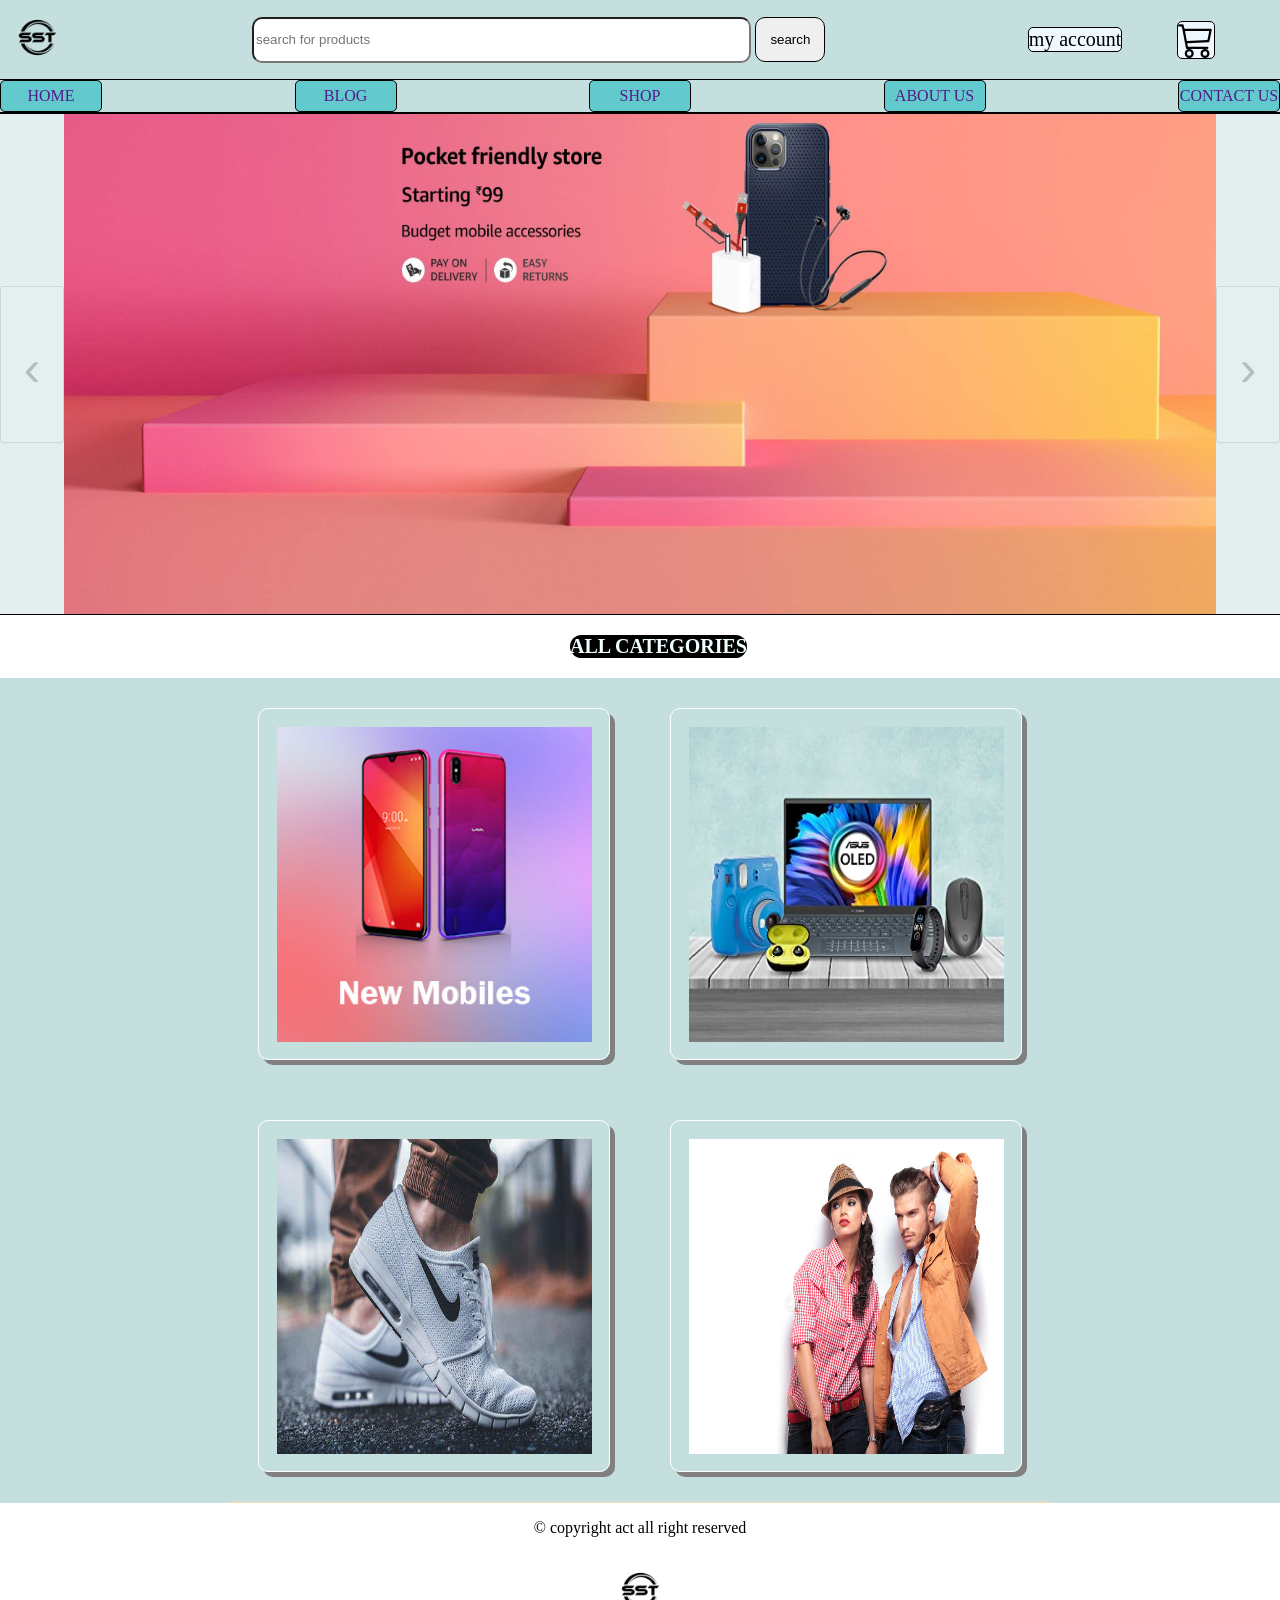
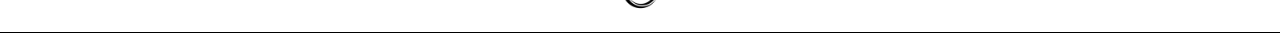
<file: index.html>
<!DOCTYPE html>
<html lang="en">

<head>
    <meta charset="UTF-8">
    <meta http-equiv="X-UA-Compatible" content="IE=edge">
    <meta name="viewport" content="width=device-width, initial-scale=1.0">
    <title>ecommerce</title>
    <link rel="stylesheet" href="stylesheet.css">

</head>

<body>
    <div class="maindiv">
        <div class="navbar">
            <div class="search_div">
                <div class="space">
                    <img src="images/mobiles/logo.png" alt="SST" class="logo" height="70px" width="75px">
                </div>
                <div class="space2">
                    <input type="text" placeholder="search for products" class="search">
                    <button class="btn" onclick="search()">search</button>
                </div>
                <div class="space3">
                    <a class="space31" onclick='window.location.href="http://127.0.0.1:5500/login.html"'>my account</a>
                    <svg class="space31" xmlns="http://www.w3.org/2000/svg" width="36" height="36" fill="currentColor"
                        class="bi bi-cart3" viewBox="0 0 16 16">
                        <path
                            d="M0 1.5A.5.5 0 0 1 .5 1H2a.5.5 0 0 1 .485.379L2.89 3H14.5a.5.5 0 0 1 .49.598l-1 5a.5.5 0 0 1-.465.401l-9.397.472L4.415 11H13a.5.5 0 0 1 0 1H4a.5.5 0 0 1-.491-.408L2.01 3.607 1.61 2H.5a.5.5 0 0 1-.5-.5zM3.102 4l.84 4.479 9.144-.459L13.89 4H3.102zM5 12a2 2 0 1 0 0 4 2 2 0 0 0 0-4zm7 0a2 2 0 1 0 0 4 2 2 0 0 0 0-4zm-7 1a1 1 0 1 1 0 2 1 1 0 0 1 0-2zm7 0a1 1 0 1 1 0 2 1 1 0 0 1 0-2z" />
                    </svg>

                </div>

                <!-- <i class="bi bi-cart3"></i> -->

            </div>
            <div class="menu">
                <ul class="menu_list">
                    <li> <a href="">HOME</a></li>
                    <li> <a href="">BLOG</a></li>
                    <li> <a href="">SHOP</a></li>
                    <li> <a href="">ABOUT US</a></li>
                    <li> <a href="">CONTACT US</a></li>
                </ul>


            </div>

        </div>
        <div class="adv">
            <button class="sidebtn" onclick="prev()">
                <p style="font-size: 50px">&#8249;</p>
            </button>
            <img class="advlogo" src="images/mobiles/1.png" style="width:90%;height:500px;" alt="no ads..">
            <button class="sidebtn" onclick="next()">
                <p style="font-size: 50px">&#8250;</p>
            </button>
        </div>
        <h3 style="font-size:20px;text-align: center;color:azure;background-color: black;width: fit-content;margin-left:570px;border-radius: 1rem;">ALL CATEGORIES</h3>
        <div class="main_content">
            <div class="content">
                <div class="cat" onclick="window.location.href='http://127.0.0.1:5500/mobiles.html'">
                    <!-- <h3 class="type">MOBILES</h3> -->
                    <img class="cardimg" src="images/mobiles/mobiles_back.jpg" alt="">

                </div>
                <div class="cat" onclick="window.location.href='http://127.0.0.1:5500/electronics.html'">
                    <!-- <h3 class="type">ELECTRONICS</h3> -->
                    <img class="cardimg" src="images/mobiles/electronics_back.jpg" alt="">
                </div>
                <div class="cat" onclick="window.location.href='http://127.0.0.1:5500/footwear.html'">
                    <!-- <h3 class="type">FOOTWEAR</h3> -->
                    <img class="cardimg" src="images/mobiles/footwear_back.jpg" alt="">
                </div>

                <div class="cat" onclick="window.location.href='http://127.0.0.1:5500/apparel.html'">
                    <!-- <h3 class="type">APPAREL</h3> -->
                    <img class="cardimg" src="images/mobiles/apparel_back1..jpg" alt="no image">
                </div>
            </div>
        </div>
        <footer class="footer">
            <p>&copy; copyright act all right reserved</p>
            <img src="images/mobiles/logo.png" alt="SST" class="logo" height="70px" width="75px">


        </footer>
    </div>
<script src="index.js"></script>
</body>

</html>
</file>
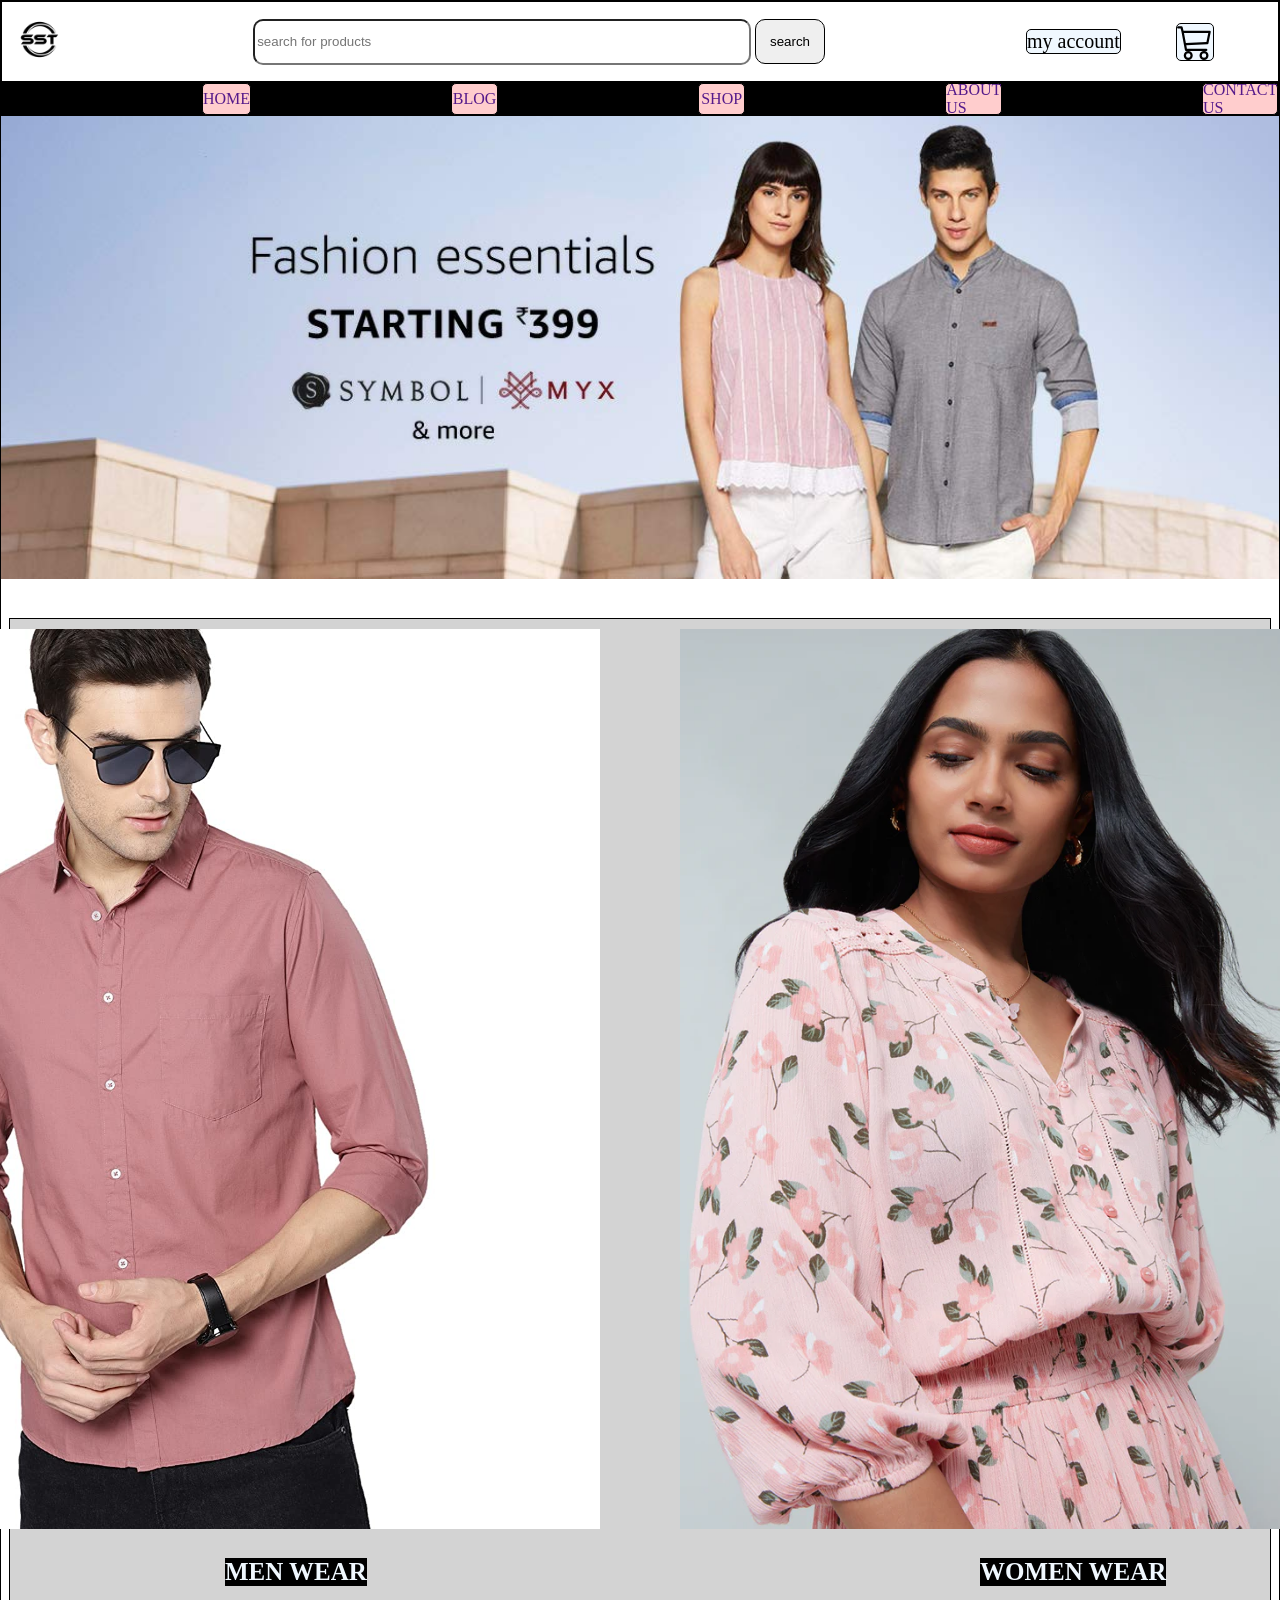
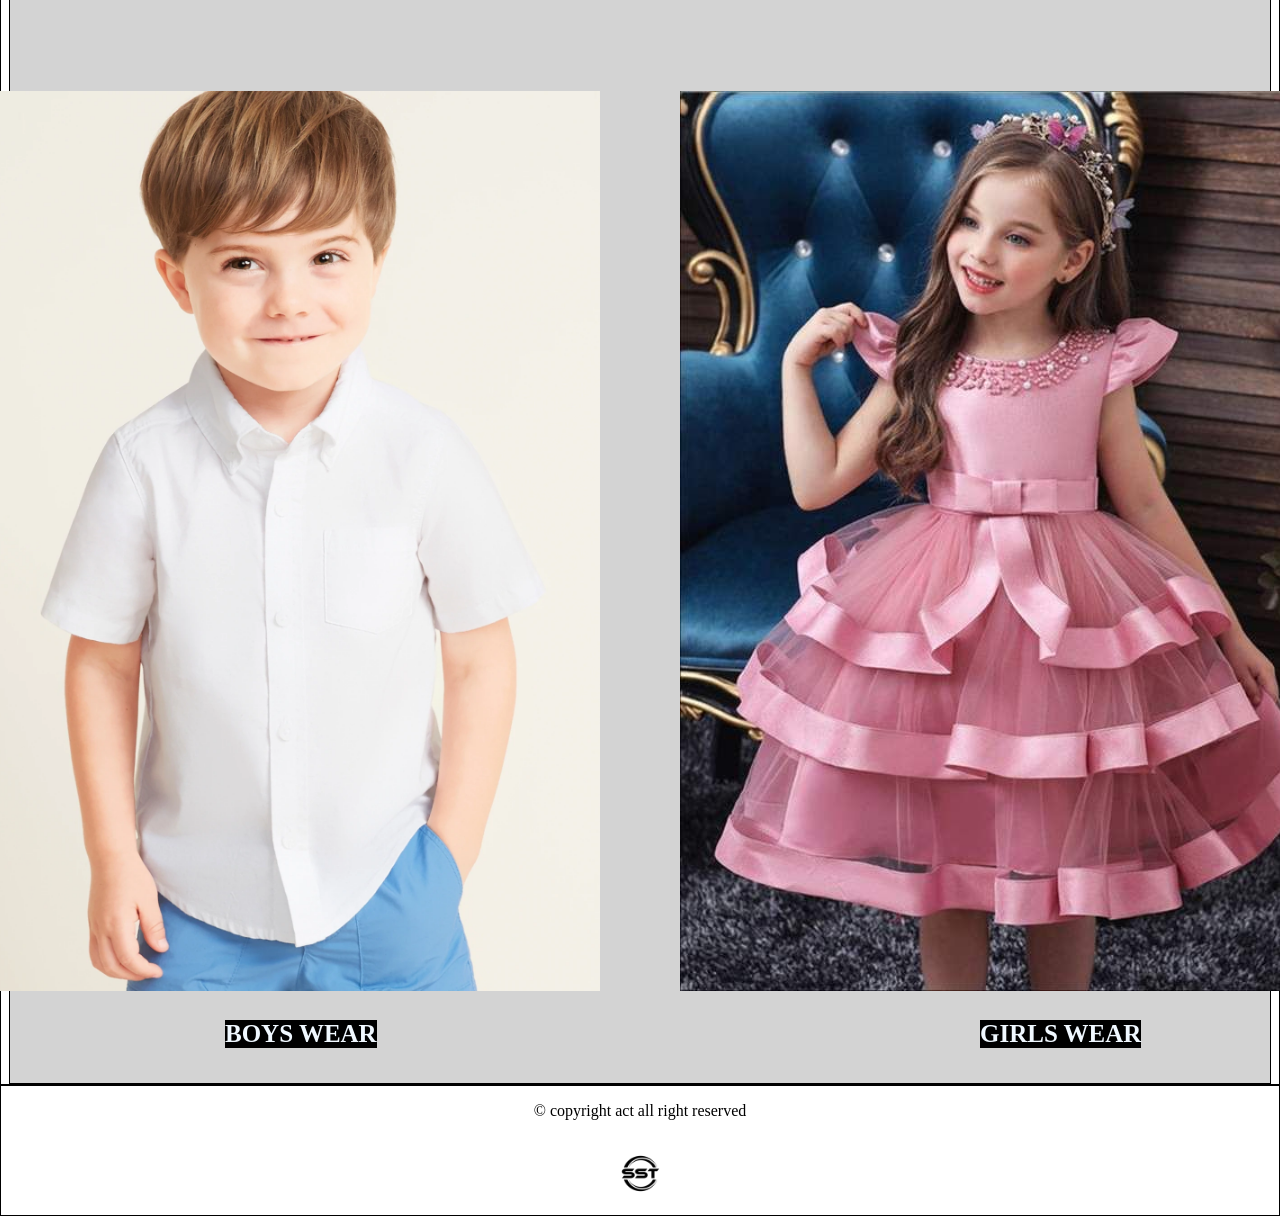
<file: apparel.html>
<!DOCTYPE html>
<html lang="en">

<head>
    <meta charset="UTF-8">
    <meta http-equiv="X-UA-Compatible" content="IE=edge">
    <meta name="viewport" content="width=device-width, initial-scale=1.0">
    <title>electronics</title>
    <link rel="stylesheet" href="laptop_full.css">
    <script src="index.js"></script>
    <link rel="stylesheet" href="https://cdnjs.cloudflare.com/ajax/libs/font-awesome/4.7.0/css/font-awesome.min.css">
    <style>
        .ty1{
            /* height: 500px;
            width: 500px; */
            /* border: 1px solid black; */
            width: fit-content;
            padding: auto;
            margin:auto
        }

        .ty1:hover{
            transform: scale(105%);
        }
        .main_content{
            /* grid-gap: 100px; */
            border: 1px solid black;
            background-color: rgb(211, 211, 211);
            margin-top: 35px;
        }
        .ty{
            
        }
    </style>

</head>

<body>
    <div class="maindiv">
        <div class="navbar">
            <div class="search_div">
                <div class="space">
                    <img src="images/mobiles/logo.png" alt="SST" class="logo" height="70px" width="75px">
                </div>
                <div class="space2">
                    <input type="text" placeholder="search for products" class="search">
                    <button class="btn">search</button>
                </div>
                <div class="space3">
                    <a class="space31" href="#">my account</a>
                    <svg class="space31" xmlns="http://www.w3.org/2000/svg" width="36" height="36" fill="currentColor"
                        class="bi bi-cart3" viewBox="0 0 16 16">
                        <path
                            d="M0 1.5A.5.5 0 0 1 .5 1H2a.5.5 0 0 1 .485.379L2.89 3H14.5a.5.5 0 0 1 .49.598l-1 5a.5.5 0 0 1-.465.401l-9.397.472L4.415 11H13a.5.5 0 0 1 0 1H4a.5.5 0 0 1-.491-.408L2.01 3.607 1.61 2H.5a.5.5 0 0 1-.5-.5zM3.102 4l.84 4.479 9.144-.459L13.89 4H3.102zM5 12a2 2 0 1 0 0 4 2 2 0 0 0 0-4zm7 0a2 2 0 1 0 0 4 2 2 0 0 0 0-4zm-7 1a1 1 0 1 1 0 2 1 1 0 0 1 0-2zm7 0a1 1 0 1 1 0 2 1 1 0 0 1 0-2z" />
                    </svg>

                </div>

                <!-- <i class="bi bi-cart3"></i> -->

            </div>

            <div class="menu">
                <ul class="menu_list">
                    <li> <a href="">HOME</a></li>
                    <li> <a href="">BLOG</a></li>
                    <li> <a href="">SHOP</a></li>
                    <li> <a href="">ABOUT US</a></li>
                    <li> <a href="">CONTACT US</a></li>
                </ul>


            </div>
            <div class="ads">
                <img src="images_electronics/apparel_ads.jpg" alt="no image" height="100%" width="100%">
            </div>

            <div class="main_content">
                <a href="menwear.html">
                    <div class="menwear  ty"><img  class="ty1"src="images_electronics/men.jpg" alt=""  height="900px" width="700px">
                        <h3 style="text-align: center;color:aliceblue;background-color:black;width:fit-content;margin-left:300px; font-size: 25px;">MEN WEAR</h3>


                    </div>
                </a>
                <a href="womenwear.html">
                    <div class="womenwear ty"><img class="ty1" src="images_electronics/women.webp" alt="" height="900px" width="800px">
                        <H3 style="text-align: center;margin-right:20px;color:aliceblue;background-color:black;width:fit-content;margin-left:300px ;font-size: 25px;">WOMEN WEAR</H3>
                    </div>
                </a>
                <a href="boyswear.html">
                    <div class="boys ty"><img class="ty1" src="images_electronics/boy.webp" alt=""  height="900px" width="700px">
                        <H3 style="text-align: center;margin-right:20px;color:aliceblue;background-color:black;width:fit-content;margin-left:300px ;font-size: 25px;">BOYS WEAR</H3>
                    </div>
                </a>
                <a href="girlswear.html">
                    <div class="girls ty"><img class="ty1"src="images_electronics/girl.jpg" alt="" height="900px" width="800px">
                        <H3 style="text-align: center;margin-right:20px;color:aliceblue;background-color:black;width:fit-content;margin-left:300px; font-size: 25px;">GIRLS WEAR</H3>
                    </div>
                </a>
            </div>

        </div>





        <footer class="footer">
            <p>&copy; copyright act all right reserved</p>
            <img src="images/mobiles/logo.png" alt="SST" class="logo" height="70px" width="75px">


        </footer>
    </div>

</body>

</html>
</file>
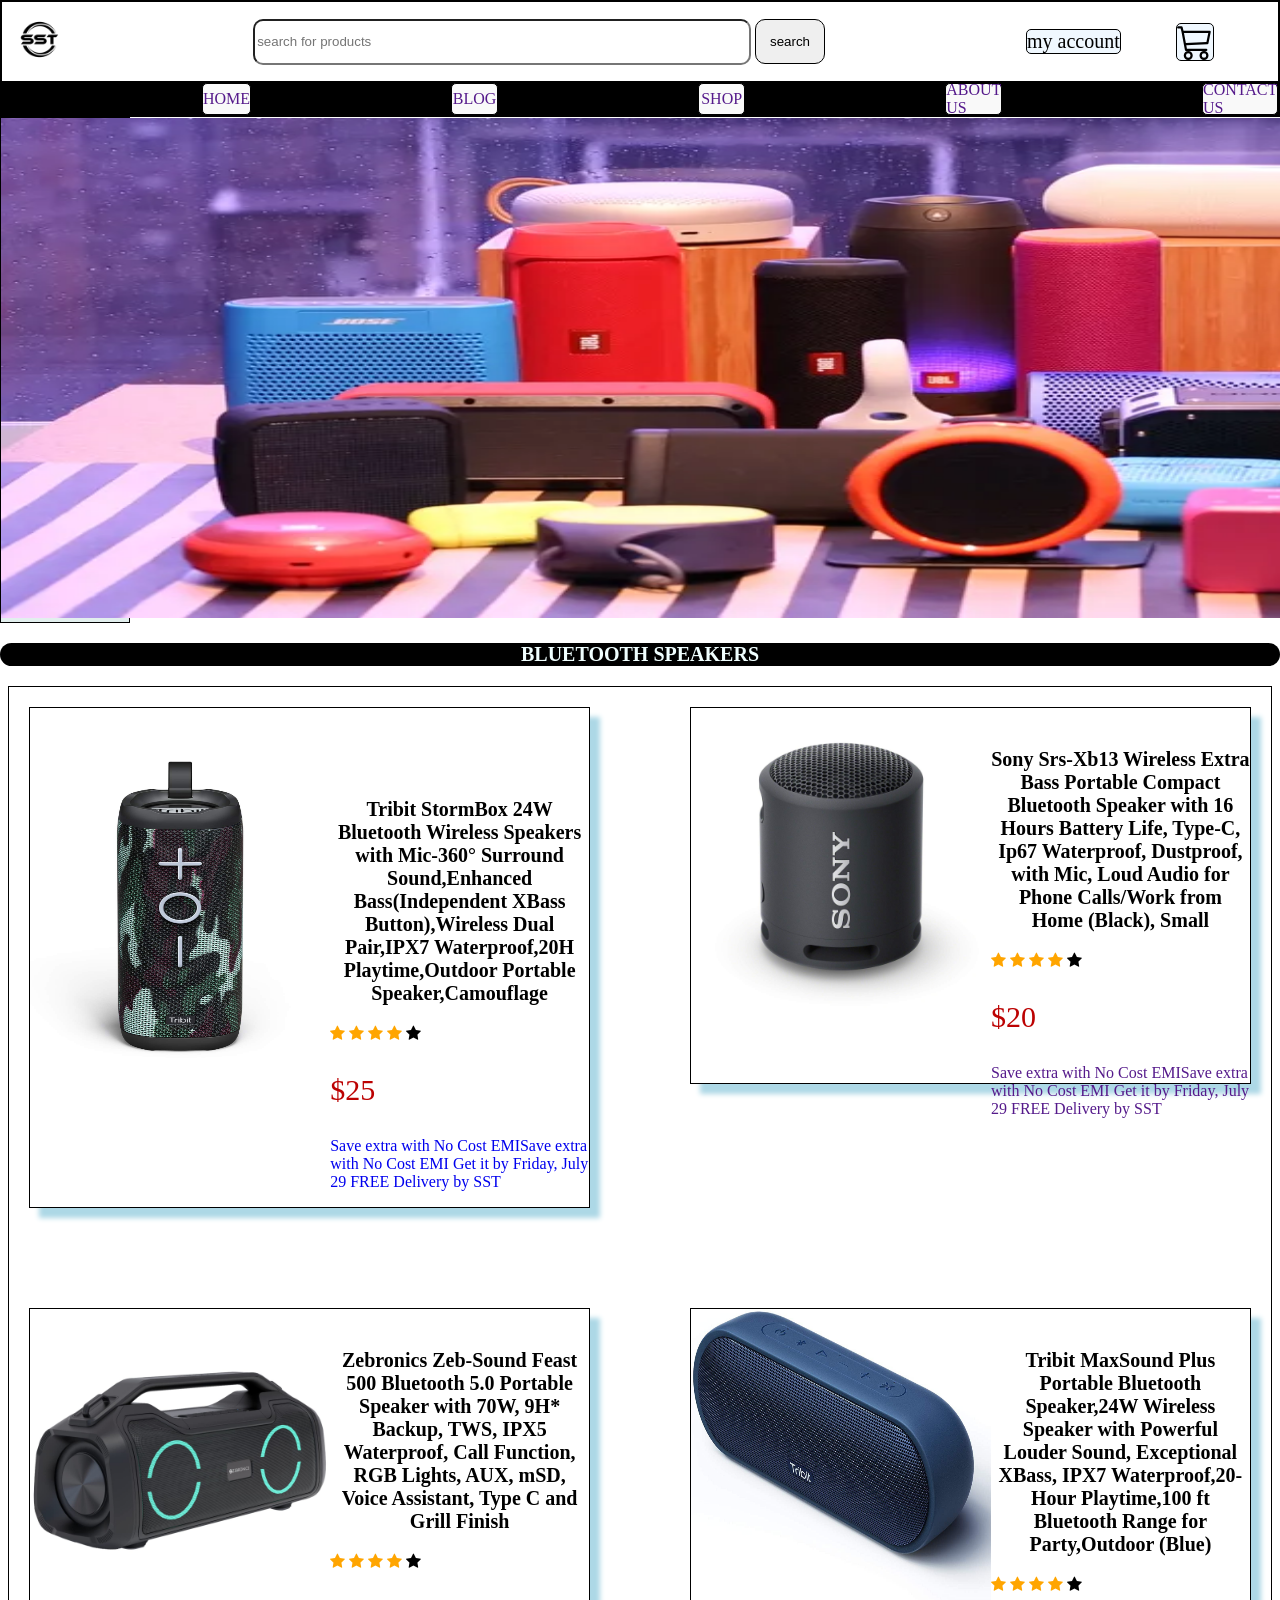
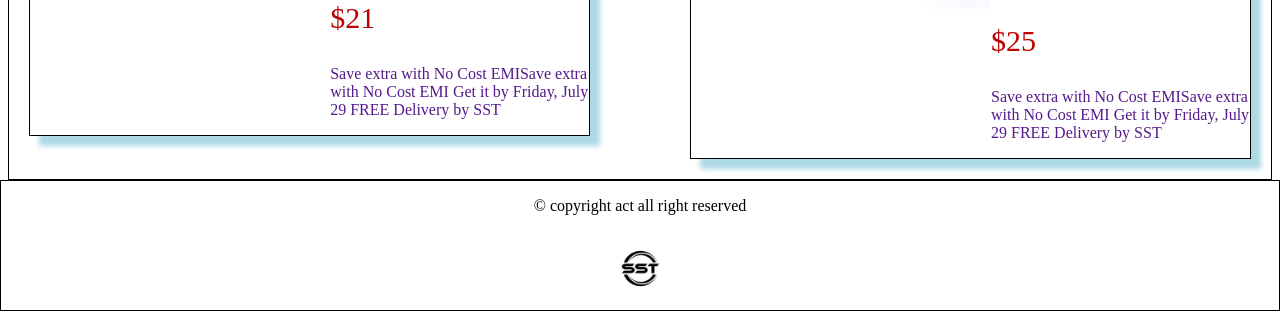
<file: bluetooth.html>
<!DOCTYPE html>
<html lang="en">

<head>
    <meta charset="UTF-8">
    <meta http-equiv="X-UA-Compatible" content="IE=edge">
    <meta name="viewport" content="width=device-width, initial-scale=1.0">
    <title>electronics</title>
    <link rel="stylesheet" href="laptop.css">
    <script src="index.js"></script>
    <link rel="stylesheet" href="https://cdnjs.cloudflare.com/ajax/libs/font-awesome/4.7.0/css/font-awesome.min.css">

</head>

<body>
    <div class="maindiv">
        <div class="navbar">
            <div class="search_div">
                <div class="space">
                    <img src="images/mobiles/logo.png" alt="SST" class="logo" height="70px" width="75px">
                </div>
                <div class="space2">
                    <input type="text" placeholder="search for products" class="search">
                    <button class="btn">search</button>
                </div>
                <div class="space3">
                    <a class="space31" href="#">my account</a>
                    <svg class="space31" xmlns="http://www.w3.org/2000/svg" width="36" height="36" fill="currentColor"
                        class="bi bi-cart3" viewBox="0 0 16 16">
                        <path
                            d="M0 1.5A.5.5 0 0 1 .5 1H2a.5.5 0 0 1 .485.379L2.89 3H14.5a.5.5 0 0 1 .49.598l-1 5a.5.5 0 0 1-.465.401l-9.397.472L4.415 11H13a.5.5 0 0 1 0 1H4a.5.5 0 0 1-.491-.408L2.01 3.607 1.61 2H.5a.5.5 0 0 1-.5-.5zM3.102 4l.84 4.479 9.144-.459L13.89 4H3.102zM5 12a2 2 0 1 0 0 4 2 2 0 0 0 0-4zm7 0a2 2 0 1 0 0 4 2 2 0 0 0 0-4zm-7 1a1 1 0 1 1 0 2 1 1 0 0 1 0-2zm7 0a1 1 0 1 1 0 2 1 1 0 0 1 0-2z" />
                    </svg>

                </div>

                <!-- <i class="bi bi-cart3"></i> -->

            </div>
            <div class="menu">
                <ul class="menu_list">
                    <li> <a href="">HOME</a></li>
                    <li> <a href="">BLOG</a></li>
                    <li> <a href="">SHOP</a></li>
                    <li> <a href="">ABOUT US</a></li>
                    <li> <a href="">CONTACT US</a></li>
                </ul>


            </div>

        </div>
        <div class="adv">

            <img src="images_electronics/bluetooth_ads.webp" alt="no ads.." height="500px" width="1740px">

        </div>
        <h3
            style="font-size:20px;text-align: center;color:azure;background-color: black;width:auto;border-radius: 1rem;">
            BLUETOOTH SPEAKERS</h3>

        <div class="main_content">
            <!-- <div class="sorting">
                sort by  
            </div> -->


            <a href="bluetooth_full.html">
                <div class="laptops  electronics ">
                    <div class="ele_image">
                        <img class='img' src="images_electronics/bluetooth_speaker1.jpg" alt="" height="300px" width="300px">
                    </div>
                    <div class="ele_type1">
                        <h3 class="ele_type">Tribit StormBox 24W Bluetooth Wireless Speakers with Mic-360° Surround Sound,Enhanced Bass(Independent XBass Button),Wireless Dual Pair,IPX7 Waterproof,20H Playtime,Outdoor Portable Speaker,Camouflage
                        </h3>
                        <span class="fa fa-star checked"></span>
                        <span class="fa fa-star checked"></span>
                        <span class="fa fa-star checked"></span>
                        <span class="fa fa-star checked"></span>
                        <span class="fa fa-star not"></span>
                        <p class="para">$25</p>
                        <p>Save extra with No Cost EMISave extra with No Cost EMI
                            Get it by Friday, July 29
                           FREE Delivery by SST
                           </p>
                        

                    </div>

                </div>

            </a>
            <a href="">
                <div class="bluetooth electronics">
                    <div class="ele_image">
                        <img class='img' src="images_electronics/bluetooth_speaker2.jpg" alt="" height="300px" width="300px">
                    </div>
                    <div class="ele_type1" style="height: 375px;">
                        <h3 class="ele_type">Sony Srs-Xb13 Wireless Extra Bass Portable Compact Bluetooth Speaker with 16 Hours Battery Life, Type-C, Ip67 Waterproof, Dustproof, with Mic, Loud Audio for Phone Calls/Work from Home (Black), Small</h3>
                            <span class="fa fa-star checked"></span>
                            <span class="fa fa-star checked"></span>
                            <span class="fa fa-star checked"></span>
                            <span class="fa fa-star checked"></span>
                            <span class="fa fa-star not"></span>
                        <p class="para">$20</p>
                        <p>Save extra with No Cost EMISave extra with No Cost EMI
                            Get it by Friday, July 29
                           FREE Delivery by SST
                           </p>

                    </div>
                </div>

            </a>
            <a href="">
                <div class="washing electronics">
                    <div class="ele_image">
                        <img class='img' src="images_electronics/bluetooth_speaker3.jpg" alt="" height="300px" width="300px">
                    </div>
                    <div class="ele_type1">
                        <h3 class="ele_type">Zebronics Zeb-Sound Feast 500 Bluetooth 5.0 Portable Speaker with 70W, 9H* Backup, TWS, IPX5 Waterproof, Call Function, RGB Lights, AUX, mSD, Voice Assistant, Type C and Grill Finish</h3>
                            <span class="fa fa-star checked"></span>
                            <span class="fa fa-star checked"></span>
                            <span class="fa fa-star checked"></span>
                            <span class="fa fa-star checked"></span>
                            <span class="fa fa-star not"></span>
                        <p class="para">$21</p>
                        <p>Save extra with No Cost EMISave extra with No Cost EMI
                            Get it by Friday, July 29
                           FREE Delivery by SST
                           </p>

                    </div>
                </div>
            </a>
            <a href="">
                <div class="headphones electronics">
                    <div class="ele_image">
                        <img class='img' src="images_electronics/bluetooth_speaker4.jpg" alt="" height="300px" width="300px">
                    </div>
                    <div class="ele_type1">
                        <h3 class="ele_type">Tribit MaxSound Plus Portable Bluetooth Speaker,24W Wireless Speaker with Powerful Louder Sound, Exceptional XBass, IPX7 Waterproof,20-Hour Playtime,100 ft Bluetooth Range for Party,Outdoor (Blue)
                        </h3>
                        <span class="fa fa-star checked"></span>
                        <span class="fa fa-star checked"></span>
                        <span class="fa fa-star checked"></span>
                        <span class="fa fa-star checked"></span>
                        <span class="fa fa-star not"></span>
                        <p  class="para">$25</p>
                        <p>Save extra with No Cost EMISave extra with No Cost EMI
                            Get it by Friday, July 29
                           FREE Delivery by SST
                           </p>

                    </div>
                </div>
            </a>


        </div>
        <footer class="footer">
            <p>&copy; copyright act all right reserved</p>
            <img src="images/mobiles/logo.png" alt="SST" class="logo" height="70px" width="75px">


        </footer>
    </div>

</body>

</html>
</file>
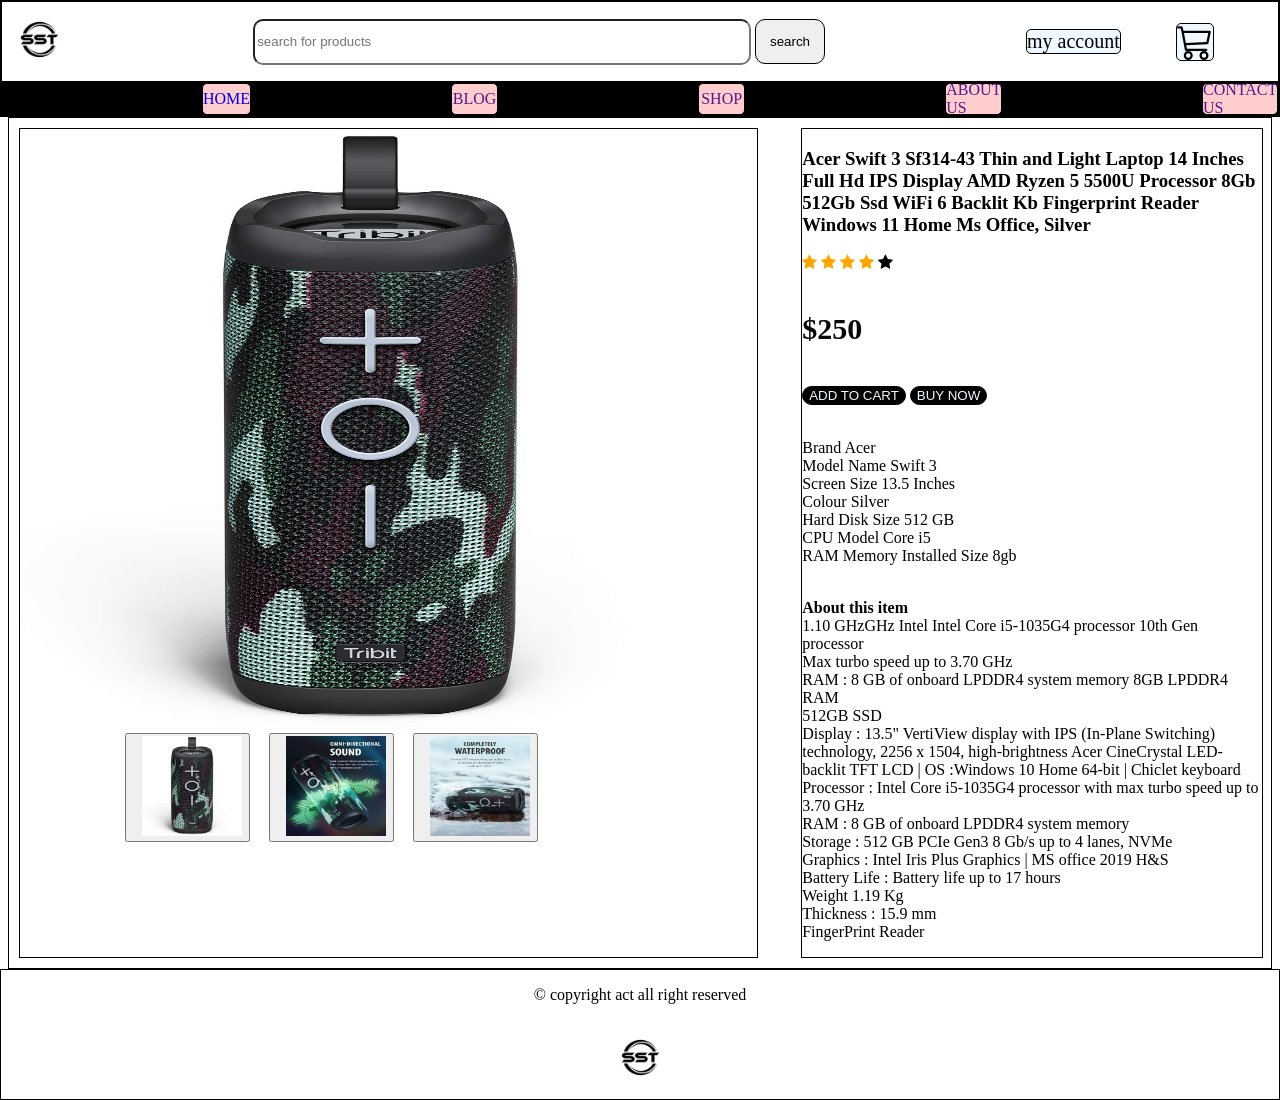
<file: bluetooth_full.html>
<!DOCTYPE html>
<html lang="en">

<head>
    <meta charset="UTF-8">
    <meta http-equiv="X-UA-Compatible" content="IE=edge">
    <meta name="viewport" content="width=device-width, initial-scale=1.0">
    <title>bluetooth full </title>
    <link rel="stylesheet" href="laptop_full.css">
    <script src="index.js"></script>
    <link rel="stylesheet" href="https://cdnjs.cloudflare.com/ajax/libs/font-awesome/4.7.0/css/font-awesome.min.css">
    <style>
        .checked {
            color: orange;
        }
    </style>
    <script>
        function function1(a) {
            if (a == 1) {
                document.getElementById("class").src = 'images_electronics/bluetooth_speaker1.jpg';
            }
            else if (a == 2) {
                document.getElementById('class').src = 'images_electronics/bluetooth_speaker11.jpg';
            }
            else if (a == 3) {
                document.getElementById('class').src = 'images_electronics/bluetooth_speaker12.jpg';
            }

        }
    </script>


</head>

<body>
    <div class="maindiv">
        <div class="navbar">
            <div class="search_div">
                <div class="space">
                    <img src="images/mobiles/logo.png" alt="SST" class="logo" height="70px" width="75px">
                </div>
                <div class="space2">
                    <input type="text" placeholder="search for products" class="search">
                    <button class="btn">search</button>
                </div>
                <div class="space3">
                    <a class="space31" href="#">my account</a>
                    <svg class="space31" xmlns="http://www.w3.org/2000/svg" width="36" height="36" fill="currentColor"
                        class="bi bi-cart3" viewBox="0 0 16 16">
                        <path
                            d="M0 1.5A.5.5 0 0 1 .5 1H2a.5.5 0 0 1 .485.379L2.89 3H14.5a.5.5 0 0 1 .49.598l-1 5a.5.5 0 0 1-.465.401l-9.397.472L4.415 11H13a.5.5 0 0 1 0 1H4a.5.5 0 0 1-.491-.408L2.01 3.607 1.61 2H.5a.5.5 0 0 1-.5-.5zM3.102 4l.84 4.479 9.144-.459L13.89 4H3.102zM5 12a2 2 0 1 0 0 4 2 2 0 0 0 0-4zm7 0a2 2 0 1 0 0 4 2 2 0 0 0 0-4zm-7 1a1 1 0 1 1 0 2 1 1 0 0 1 0-2zm7 0a1 1 0 1 1 0 2 1 1 0 0 1 0-2z" />
                    </svg>

                </div>

                <!-- <i class="bi bi-cart3"></i> -->

            </div>
            <div class="menu">
                <ul class="menu_list">
                    <li> <a href="index.html">HOME</a></li>
                    <li> <a href="">BLOG</a></li>
                    <li> <a href="">SHOP</a></li>
                    <li> <a href="">ABOUT US</a></li>
                    <li> <a href="">CONTACT US</a></li>
                </ul>


            </div>

        </div>


        <div class="main_content">
            <div class="sorting">
                <img id="class" src="images_electronics/bluetooth_speaker1.jpg" alt="NO PHOTO" height="600px" width="700px"><br>
                <button style="padding-left: 15px;margin-left: 105px;" type="button" onclick="function1(1)"><img
                        src="images_electronics/bluetooth_speaker1.jpg" alt="" height="100px" width="100px"></button>
                <button style="padding-left: 15px;margin-left: 15px;" type="button" onclick="function1(2)"><img
                        src="images_electronics/bluetooth_speaker11.jpg" alt="" height="100px" width="100px"></button>
                <button style="padding-left: 15px;margin-left: 15px;" type="button" onclick="function1(3)"><img
                        src="images_electronics/bluetooth_speaker12.jpg" alt="" height="100px" width="100px"></button>


            </div>
            <div class="content">
                <h3>Acer Swift 3 Sf314-43 Thin and Light Laptop 14 Inches Full Hd IPS Display
                    AMD
                    Ryzen 5 5500U Processor 8Gb 512Gb Ssd WiFi 6 Backlit Kb Fingerprint Reader Windows 11 Home
                    Ms
                    Office, Silver</h3>
                <span class="fa fa-star checked"></span>
                <span class="fa fa-star checked"></span>
                <span class="fa fa-star checked"></span>
                <span class="fa fa-star checked"></span>
                <span class="fa fa-star not"></span>
                <h4 style="color:rgb(9, 8, 8);font-size:30px">$250</h4>
                <button class="button" style="align-items:center" type="button">ADD TO CART</button>
                <button class="button" style="align-items:center" type="button">BUY NOW</button> <br> <br>

                <p>
                    Brand Acer <br>
                    Model Name Swift 3 <br>
                    Screen Size 13.5 Inches <br>
                    Colour Silver<br>
                    Hard Disk Size 512 GB<br>
                    CPU Model Core i5<br>
                    RAM Memory Installed Size 8gb <br></p>

                <p><b><br>
                        About this item</b><br>
                    1.10 GHzGHz Intel Intel Core i5-1035G4 processor 10th Gen processor <br> Max turbo speed up to 3.70
                    GHz <br> RAM : 8 GB of onboard LPDDR4 system memory
                    8GB LPDDR4 RAM <br> 512GB SSD
                    <br>Display : 13.5" VertiView display with IPS (In-Plane Switching) technology, 2256 x 1504,
                    high-brightness Acer CineCrystal LED-backlit TFT LCD | OS :Windows 10 Home 64-bit | Chiclet keyboard
                    <br>Processor : Intel Core i5-1035G4 processor with max turbo speed up to 3.70 GHz
                    <br> RAM : 8 GB of onboard LPDDR4 system memory
                    <br>Storage : 512 GB PCIe Gen3 8 Gb/s up to 4 lanes, NVMe <br>
                    Graphics : Intel Iris Plus Graphics | MS office 2019 H&S
                    <br>Battery Life : Battery life up to 17 hours <br> Weight 1.19 Kg <br> Thickness : 15.9 mm <br>
                    FingerPrint Reader

                </p>



            </div>
        </div>
        </div>





        <footer class="footer">
            <p>&copy; copyright act all right reserved</p>
            <img src="images/mobiles/logo.png" alt="SST" class="logo" height="70px" width="75px">


        </footer>
    </div>

</body>

</html>
</file>
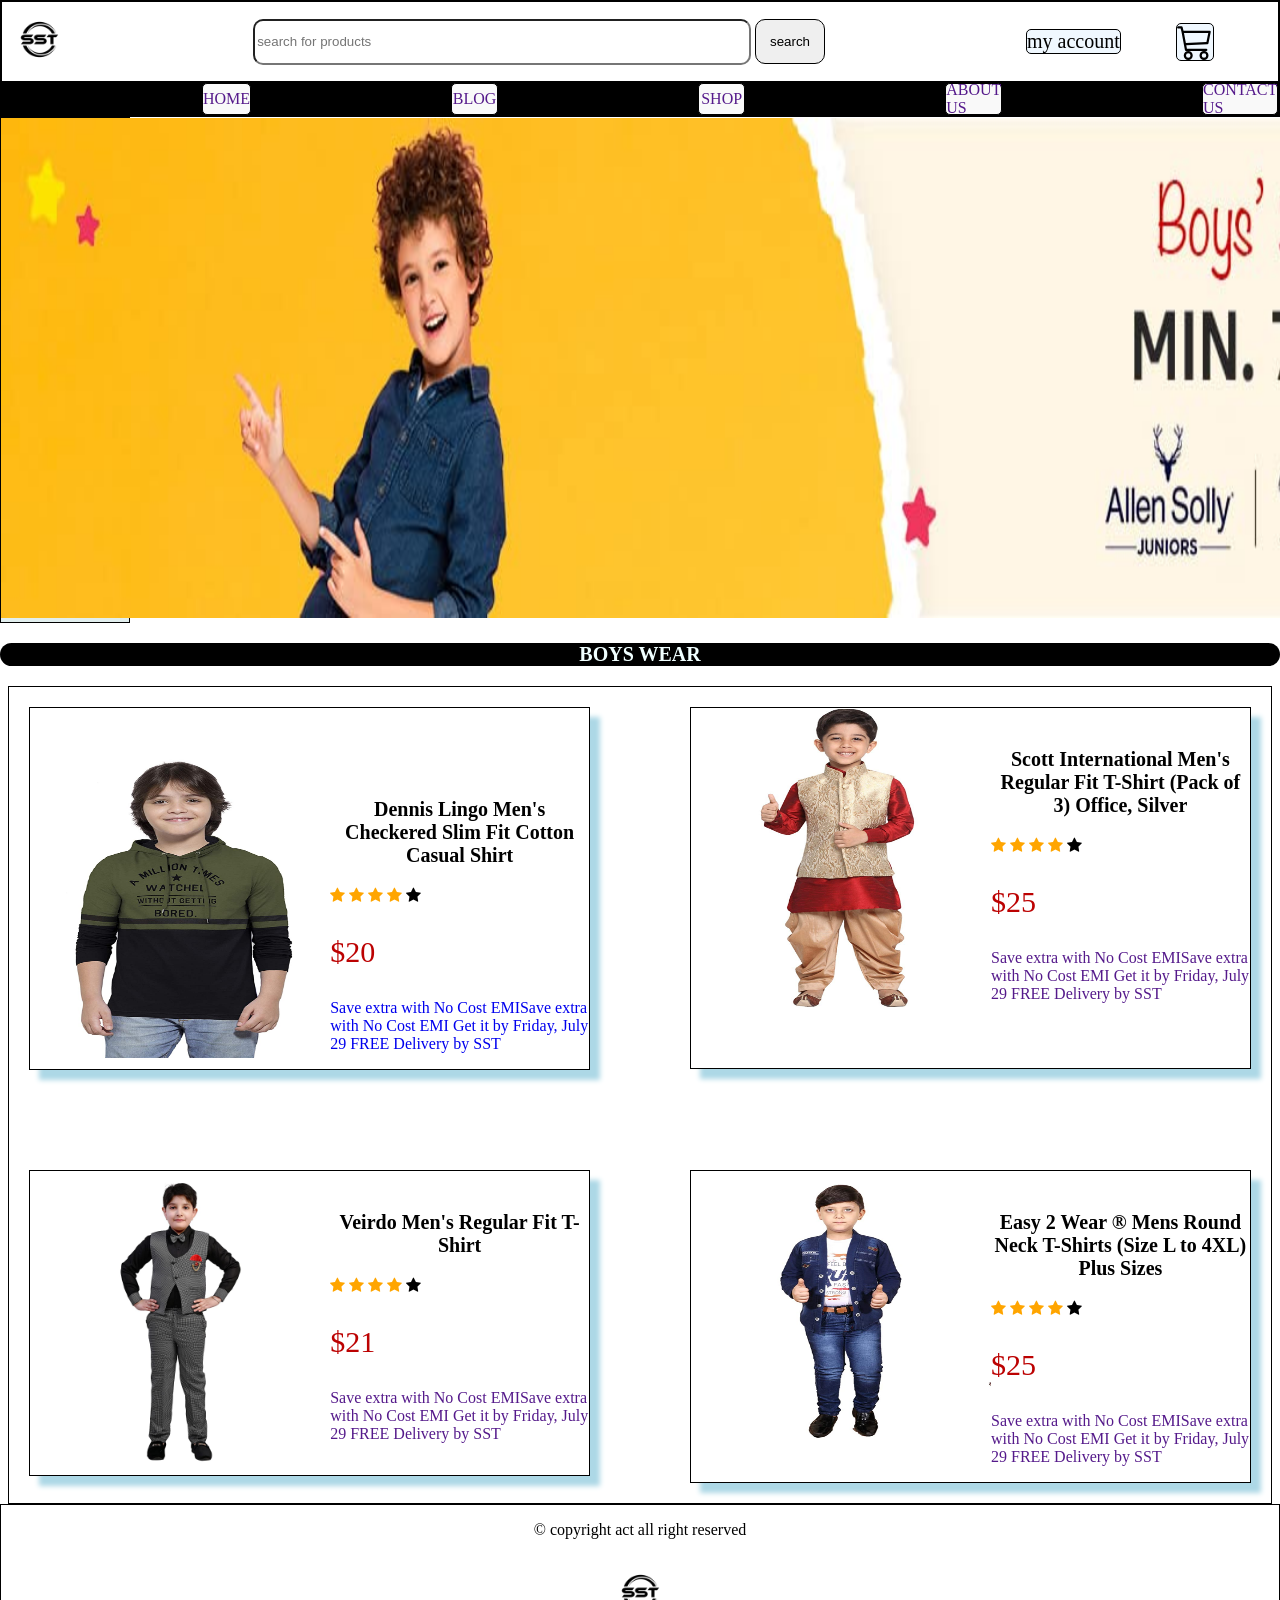
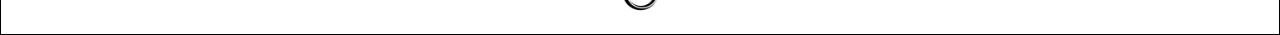
<file: boyswear.html>
<!DOCTYPE html>
<html lang="en">

<head>
    <meta charset="UTF-8">
    <meta http-equiv="X-UA-Compatible" content="IE=edge">
    <meta name="viewport" content="width=device-width, initial-scale=1.0">
    <title>electronics</title>
    <link rel="stylesheet" href="laptop.css">
    <script src="index.js"></script>
    <link rel="stylesheet" href="https://cdnjs.cloudflare.com/ajax/libs/font-awesome/4.7.0/css/font-awesome.min.css">

</head>

<body>
    <div class="maindiv">
        <div class="navbar">
            <div class="search_div">
                <div class="space">
                    <img src="images/mobiles/logo.png" alt="SST" class="logo" height="70px" width="75px">
                </div>
                <div class="space2">
                    <input type="text" placeholder="search for products" class="search">
                    <button class="btn">search</button>
                </div>
                <div class="space3">
                    <a class="space31" href="#">my account</a>
                    <svg class="space31" xmlns="http://www.w3.org/2000/svg" width="36" height="36" fill="currentColor"
                        class="bi bi-cart3" viewBox="0 0 16 16">
                        <path
                            d="M0 1.5A.5.5 0 0 1 .5 1H2a.5.5 0 0 1 .485.379L2.89 3H14.5a.5.5 0 0 1 .49.598l-1 5a.5.5 0 0 1-.465.401l-9.397.472L4.415 11H13a.5.5 0 0 1 0 1H4a.5.5 0 0 1-.491-.408L2.01 3.607 1.61 2H.5a.5.5 0 0 1-.5-.5zM3.102 4l.84 4.479 9.144-.459L13.89 4H3.102zM5 12a2 2 0 1 0 0 4 2 2 0 0 0 0-4zm7 0a2 2 0 1 0 0 4 2 2 0 0 0 0-4zm-7 1a1 1 0 1 1 0 2 1 1 0 0 1 0-2zm7 0a1 1 0 1 1 0 2 1 1 0 0 1 0-2z" />
                    </svg>

                </div>

                <!-- <i class="bi bi-cart3"></i> -->

            </div>
            <div class="menu">
                <ul class="menu_list">
                    <li> <a href="">HOME</a></li>
                    <li> <a href="">BLOG</a></li>
                    <li> <a href="">SHOP</a></li>
                    <li> <a href="">ABOUT US</a></li>
                    <li> <a href="">CONTACT US</a></li>
                </ul>


            </div>

        </div>
        <div class="adv">

            <img src="images_electronics/boyswear_ads.jpg" alt="no ads.." height="500px" width="1740px">

        </div>
        <h3
            style="font-size:20px;text-align: center;color:azure;background-color: black;width:auto;border-radius: 1rem;">
            BOYS WEAR</h3>

        <div class="main_content">
            <!-- <div class="sorting">
                sort by  
            </div> -->


            <a href="boyswear_full.html">
                <div class="laptops  electronics ">
                    <div class="ele_image">
                        <img class='' src="images_electronics/boyswear.jpg" alt="" height="300px" width="300px">
                    </div>
                    <div class="ele_type1">
                        <h3 class="ele_type">Dennis Lingo Men's Checkered Slim Fit Cotton Casual Shirt
                        </h3>
                        <span class="fa fa-star checked"></span>
                        <span class="fa fa-star checked"></span>
                        <span class="fa fa-star checked"></span>
                        <span class="fa fa-star checked"></span>
                        <span class="fa fa-star not"></span>
                        <p class="para">$20</p>
                        <p>Save extra with No Cost EMISave extra with No Cost EMI
                            Get it by Friday, July 29
                           FREE Delivery by SST
                           </p>
                        

                    </div>

                </div>

            </a>
            <a href="">
                <div class="bluetooth electronics">
                    <div class="ele_image">
                        <img class='img' src="images_electronics/boyswear2.jpg" alt="" height="300px" width="300px">
                    </div>
                    <div class="ele_type1" style="height: 360px;">
                        <h3 class="ele_type">Scott International Men's Regular Fit T-Shirt (Pack of 3)
                            Office, Silver</h3>
                            <span class="fa fa-star checked"></span>
                            <span class="fa fa-star checked"></span>
                            <span class="fa fa-star checked"></span>
                            <span class="fa fa-star checked"></span>
                            <span class="fa fa-star not"></span>
                        <p class="para">$25</p>
                        <p>Save extra with No Cost EMISave extra with No Cost EMI
                            Get it by Friday, July 29
                           FREE Delivery by SST
                           </p>

                    </div>
                </div>

            </a>
            <a href="">
                <div class="washing electronics">
                    <div class="ele_image">
                        <img class='img' src="images_electronics/boyswear3.jpg" alt="" height="300px" width="300px">
                    </div>
                    <div class="ele_type1">
                        <h3 class="ele_type">Veirdo Men's Regular Fit T-Shirt</h3>
                            <span class="fa fa-star checked"></span>
                            <span class="fa fa-star checked"></span>
                            <span class="fa fa-star checked"></span>
                            <span class="fa fa-star checked"></span>
                            <span class="fa fa-star not"></span>
                        <p class="para">$21</p>
                        <p>Save extra with No Cost EMISave extra with No Cost EMI
                            Get it by Friday, July 29
                           FREE Delivery by SST
                           </p>

                    </div>
                </div>
            </a>
            <a href="">
                <div class="headphones electronics">
                    <div class="ele_image">
                        <img class='img' src="images_electronics/boyswear4.jpg" alt="" height="300px" width="300px">
                    </div>
                    <div class="ele_type1">
                        <h3 class="ele_type">Easy 2 Wear ® Mens Round Neck T-Shirts (Size L to 4XL) Plus Sizes
                        </h3>
                        <span class="fa fa-star checked"></span>
                        <span class="fa fa-star checked"></span>
                        <span class="fa fa-star checked"></span>
                        <span class="fa fa-star checked"></span>
                        <span class="fa fa-star not"></span>
                        <p  class="para">$25</p>
                        <p>Save extra with No Cost EMISave extra with No Cost EMI
                            Get it by Friday, July 29
                           FREE Delivery by SST
                           </p>

                    </div>
                </div>
            </a>


        </div>
        <footer class="footer">
            <p>&copy; copyright act all right reserved</p>
            <img src="images/mobiles/logo.png" alt="SST" class="logo" height="70px" width="75px">


        </footer>
    </div>

</body>

</html>
</file>
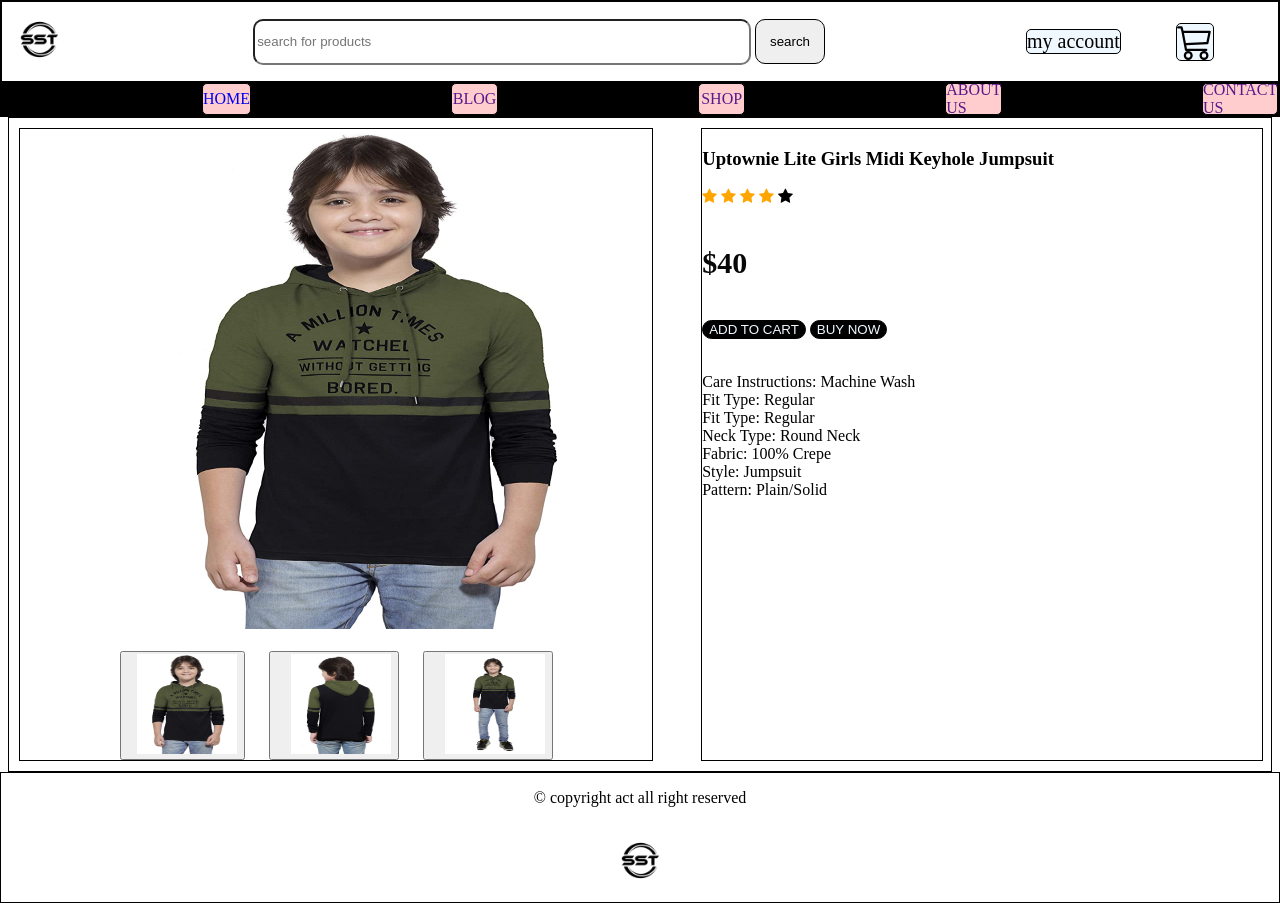
<file: boyswear_full.html>
<!DOCTYPE html>
<html lang="en">

<head>
    <meta charset="UTF-8">
    <meta http-equiv="X-UA-Compatible" content="IE=edge">
    <meta name="viewport" content="width=device-width, initial-scale=1.0">
    <title>laptops </title>
    <link rel="stylesheet" href="laptop_full.css">
    <script src="index.js"></script>
    <link rel="stylesheet" href="https://cdnjs.cloudflare.com/ajax/libs/font-awesome/4.7.0/css/font-awesome.min.css">
    <style>
        .checked {
            color: orange;
        }
    </style>
    <script>
        function function1(a) {
            if (a == 1) {
                document.getElementById("class").src = 'images_electronics/boyswear.jpg';
            }
            else if (a == 2) {
                document.getElementById('class').src = 'images_electronics/boyswear11.jpg';
            }
            else if (a == 3) {
                document.getElementById('class').src = 'images_electronics/boyswear12.jpg';
            }

        }
    </script>


</head>

<body>
    <div class="maindiv">
        <div class="navbar">
            <div class="search_div">
                <div class="space">
                    <img src="images/mobiles/logo.png" alt="SST" class="logo" height="70px" width="75px">
                </div>
                <div class="space2">
                    <input type="text" placeholder="search for products" class="search">
                    <button class="btn">search</button>
                </div>
                <div class="space3">
                    <a class="space31" href="#">my account</a>
                    <svg class="space31" xmlns="http://www.w3.org/2000/svg" width="36" height="36" fill="currentColor"
                        class="bi bi-cart3" viewBox="0 0 16 16">
                        <path
                            d="M0 1.5A.5.5 0 0 1 .5 1H2a.5.5 0 0 1 .485.379L2.89 3H14.5a.5.5 0 0 1 .49.598l-1 5a.5.5 0 0 1-.465.401l-9.397.472L4.415 11H13a.5.5 0 0 1 0 1H4a.5.5 0 0 1-.491-.408L2.01 3.607 1.61 2H.5a.5.5 0 0 1-.5-.5zM3.102 4l.84 4.479 9.144-.459L13.89 4H3.102zM5 12a2 2 0 1 0 0 4 2 2 0 0 0 0-4zm7 0a2 2 0 1 0 0 4 2 2 0 0 0 0-4zm-7 1a1 1 0 1 1 0 2 1 1 0 0 1 0-2zm7 0a1 1 0 1 1 0 2 1 1 0 0 1 0-2z" />
                    </svg>

                </div>

                <!-- <i class="bi bi-cart3"></i> -->

            </div>
            <div class="menu">
                <ul class="menu_list">
                    <li> <a href="index.html">HOME</a></li>
                    <li> <a href="">BLOG</a></li>
                    <li> <a href="">SHOP</a></li>
                    <li> <a href="">ABOUT US</a></li>
                    <li> <a href="">CONTACT US</a></li>
                </ul>


            </div>

        </div>


        <div class="main_content">
            <div class="sorting">
                <img id="class"  style="padding-left:100px ;" src="images_electronics/boyswear.jpg" alt="NO PHOTO" height="500px" width="500px"><br><br>
                <button style="padding-left: 15px;margin-left: 100px;" type="button" onclick="function1(1)"><img
                        src="images_electronics/boyswear.jpg" alt="" height="100px" width="100px"></button>
                <button style="padding-left: 20px;margin-left: 20px;" type="button" onclick="function1(2)"><img
                        src="images_electronics/boyswear11.jpg" alt="" height="100px" width="100px"></button>
                <button style="padding-left: 20px;margin-left: 20px;" type="button" onclick="function1(3)"><img
                        src="images_electronics/boyswear12.jpg" alt="" height="100px" width="100px"></button>


            </div>
            <div class="content">
                <h3>Uptownie Lite Girls Midi Keyhole Jumpsuit</h3>
                <span class="fa fa-star checked"></span>
                <span class="fa fa-star checked"></span>
                <span class="fa fa-star checked"></span>
                <span class="fa fa-star checked"></span>
                <span class="fa fa-star not"></span>
                <h4 style="color:rgb(9, 8, 8);font-size:30px">$40</h4>
                <button class="button" style="align-items:center" type="button">ADD TO CART</button>
                <button class="button" style="align-items:center" type="button">BUY NOW</button> <br> <br>

                <p>

                    Care Instructions: Machine Wash <br>
                    Fit Type: Regular <br>
                    Fit Type: Regular <br>
                    Neck Type: Round Neck <br>
                    Fabric: 100% Crepe <br>
                    Style: Jumpsuit <br>
                    Pattern: Plain/Solid <br>
                </p>



            </div>
        </div>





        <footer class="footer">
            <p>&copy; copyright act all right reserved</p>
            <img src="images/mobiles/logo.png" alt="SST" class="logo" height="70px" width="75px">


        </footer>
    </div>

</body>

</html>
</file>
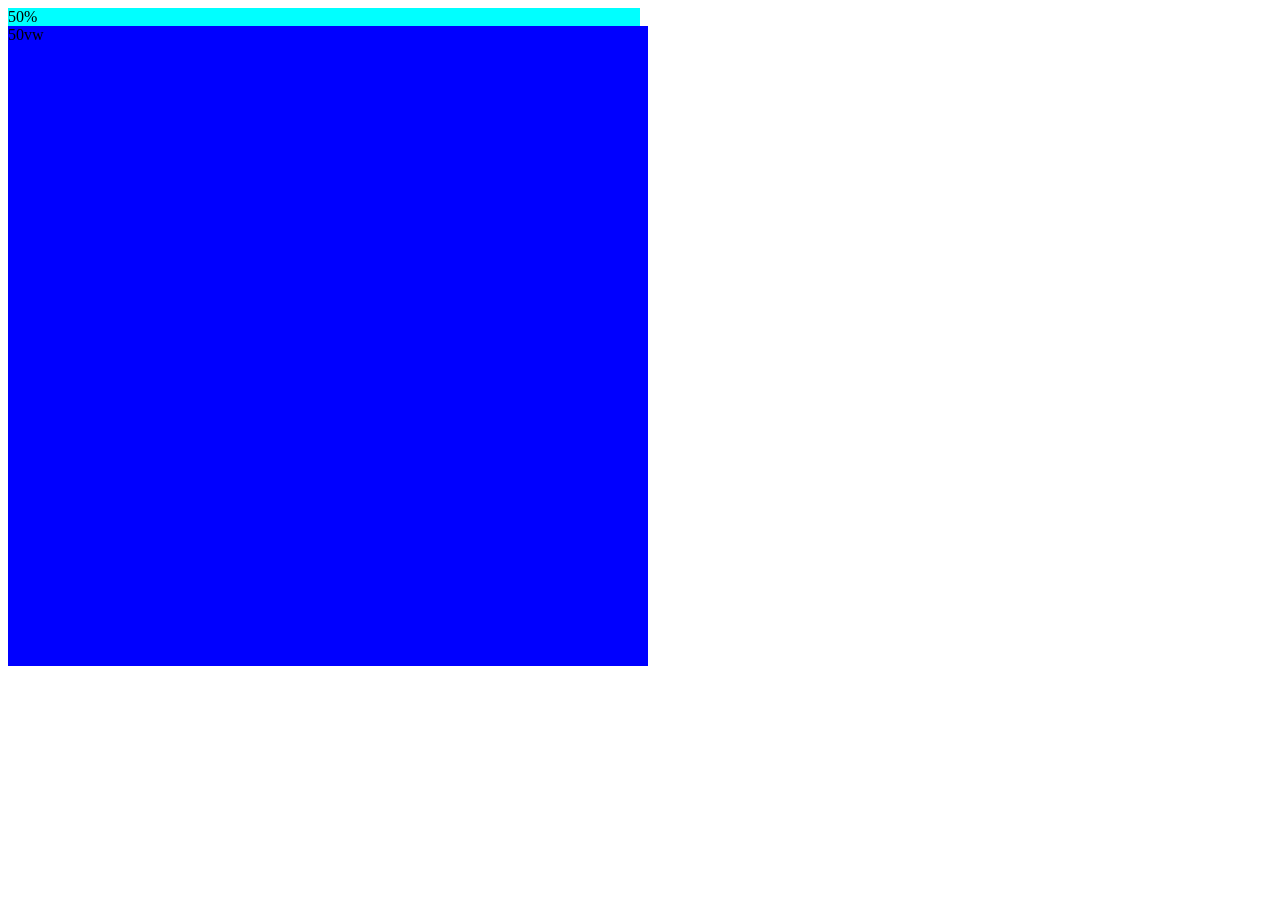
<file: demo.html>
<!DOCTYPE html>
<html lang="en">
<head>
    <meta charset="UTF-8">
    <meta http-equiv="X-UA-Compatible" content="IE=edge">
    <meta name="viewport" content="width=device-width, initial-scale=1.0">
    <title>Document</title>
    <style>
        .div1{
            width:50%;
            background-color: aqua;
        }
        .div2{
            width:50vw;
            height: 50vw;
            background-color:blue;
        }
        /* .main{
            display: flex;
            flex-direction: row;
        } */
    </style>
</head>
<body class="main">
    <div class="div1">50%
        
    </div>
    <div class="div2">50vw
    </div>
    
</body>
</html>
</file>
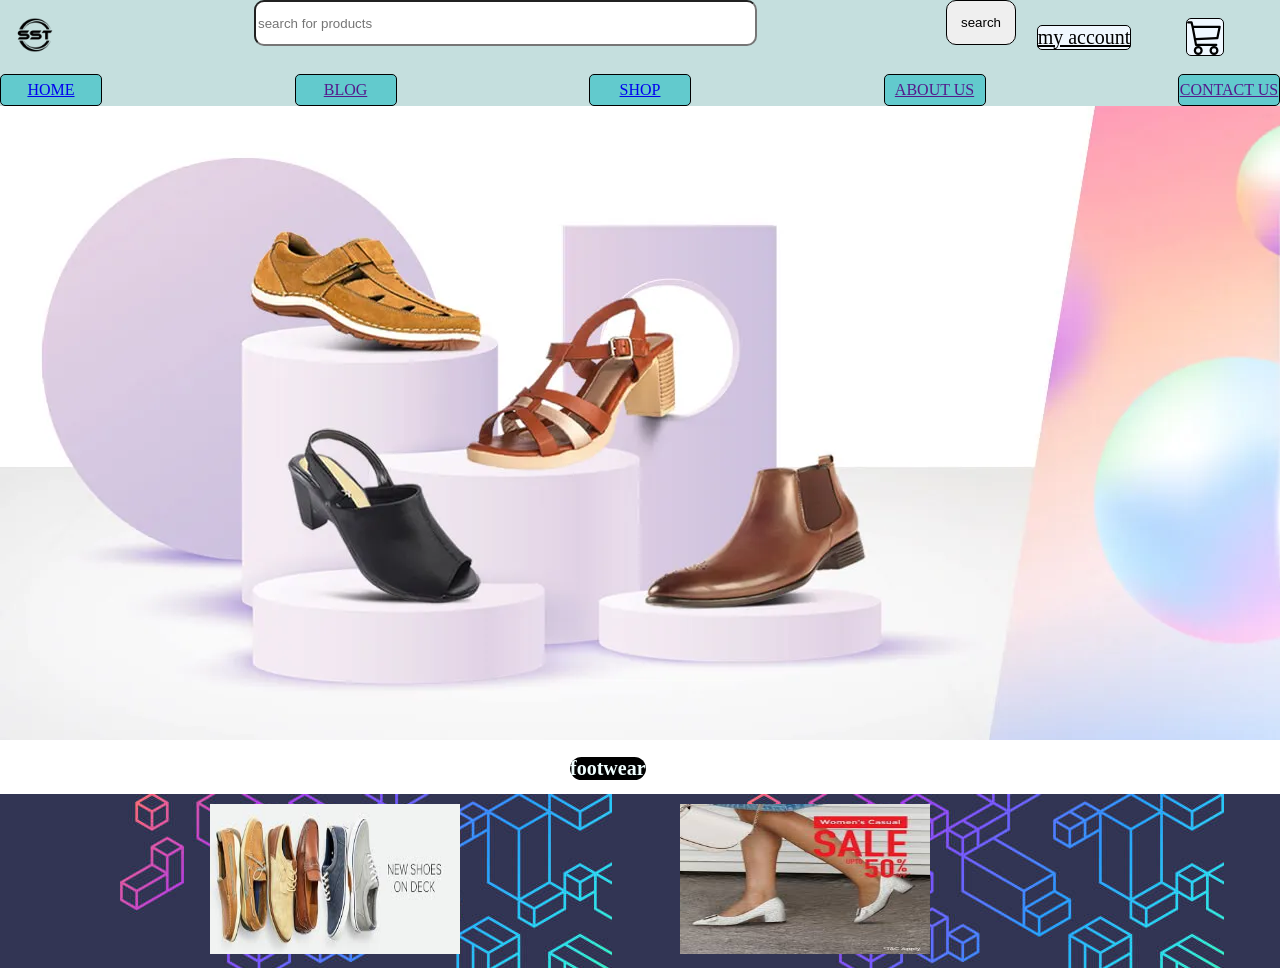
<file: footwear.html>
<!DOCTYPE html>
<html lang="en">
<head>
    <meta charset="UTF-8">
    <meta http-equiv="X-UA-Compatible" content="IE=edge">
    <meta name="viewport" content="width=device-width, initial-scale=1.0">
    <title>footwear</title>
    <link rel="stylesheet" href="footwear.css">
</head>
<body>
    <div class="maindiv">

        <div class="navbar">
            <div class="search_div">
                <div class="space">
                    <img src="images/mobiles/logo.png" alt="SST" class="logo" height="70px" width="75px">
                </div>
                <div class="space2">
                    <input type="text" placeholder="search for products" class="search">
                    <button class="btn">search</button>
                </div>
                <div class="space3">
                    <a class="space31" href="#">my account</a>
                    <svg class="space31" xmlns="http://www.w3.org/2000/svg" width="36" height="36" fill="currentColor"
                        class="bi bi-cart3" viewBox="0 0 16 16">
                        <path
                            d="M0 1.5A.5.5 0 0 1 .5 1H2a.5.5 0 0 1 .485.379L2.89 3H14.5a.5.5 0 0 1 .49.598l-1 5a.5.5 0 0 1-.465.401l-9.397.472L4.415 11H13a.5.5 0 0 1 0 1H4a.5.5 0 0 1-.491-.408L2.01 3.607 1.61 2H.5a.5.5 0 0 1-.5-.5zM3.102 4l.84 4.479 9.144-.459L13.89 4H3.102zM5 12a2 2 0 1 0 0 4 2 2 0 0 0 0-4zm7 0a2 2 0 1 0 0 4 2 2 0 0 0 0-4zm-7 1a1 1 0 1 1 0 2 1 1 0 0 1 0-2zm7 0a1 1 0 1 1 0 2 1 1 0 0 1 0-2z" />
                    </svg>

                </div>

                <!-- <i class="bi bi-cart3"></i> -->

            </div>
            <div class="menu">
                <ul class="menu_list">
                    <li> <a href="index.html">HOME</a></li>
                    <li> <a href="">BLOG</a></li>
                    <li> <a href="#content1">SHOP</a></li>
                    <li> <a href="">ABOUT US</a></li>
                    <li> <a href="">CONTACT US</a></li>
                </ul>


            </div>

        </div>
        <div class="add" height="20%">

            <img src="images/footwear/add.jpg" alt="images/footwear/add.jpg">
        </div>
        <h1 style="font-size:20px;text-align: center;color:azure;background-color: black;width: fit-content;margin-left:570px;border-radius: 1rem";> footwear </h1>
        <div class="content">
            <div class="men">
               <a href="menfootwear.html"> <img src="images/footwear/mensfootwearlogo.jpeg" alt="" style=" height: 150px; width: 250px;">
               </a>
            </div>
            <div class="women"> 
              <a href="womenfootwear.html
              ">  <img src="images/footwear/womenfootwearlogo.jpeg" alt=""   style=" height: 150px; width: 250px;">
              </a>
            </div>


        </div>
    </div>

</body>
</html>
    <!-- <link rel="stylesheet" href="footwear.css">
</head>
<body>
    
</body>
</html> -->
</file>
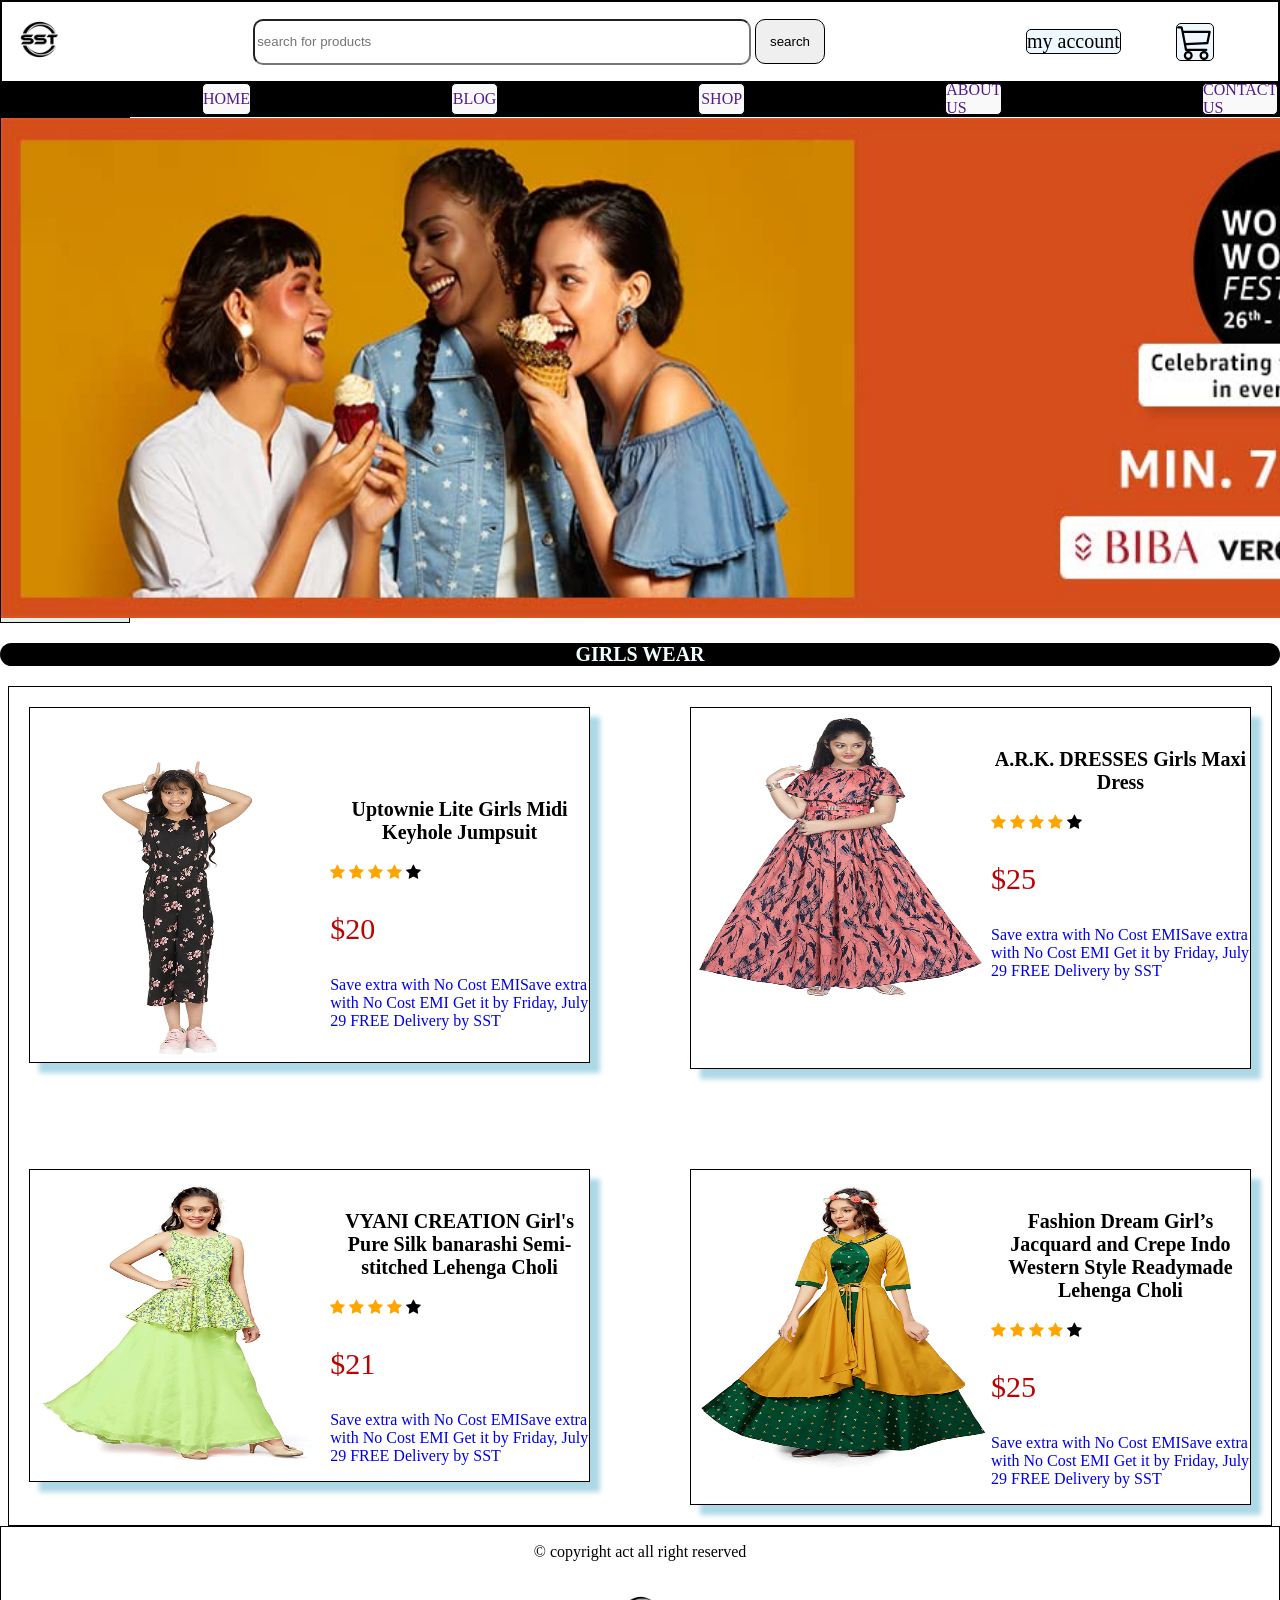
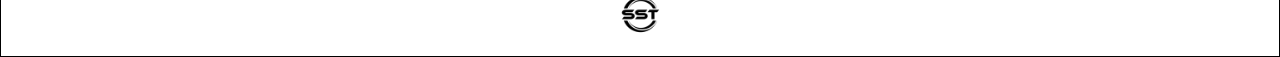
<file: girlswear.html>
<!DOCTYPE html>
<html lang="en">

<head>
    <meta charset="UTF-8">
    <meta http-equiv="X-UA-Compatible" content="IE=edge">
    <meta name="viewport" content="width=device-width, initial-scale=1.0">
    <title>electronics</title>
    <link rel="stylesheet" href="laptop.css">
    <script src="index.js"></script>
    <link rel="stylesheet" href="https://cdnjs.cloudflare.com/ajax/libs/font-awesome/4.7.0/css/font-awesome.min.css">

</head>

<body>
    <div class="maindiv">
        <div class="navbar">
            <div class="search_div">
                <div class="space">
                    <img src="images/mobiles/logo.png" alt="SST" class="logo" height="70px" width="75px">
                </div>
                <div class="space2">
                    <input type="text" placeholder="search for products" class="search">
                    <button class="btn">search</button>
                </div>
                <div class="space3">
                    <a class="space31" href="#">my account</a>
                    <svg class="space31" xmlns="http://www.w3.org/2000/svg" width="36" height="36" fill="currentColor"
                        class="bi bi-cart3" viewBox="0 0 16 16">
                        <path
                            d="M0 1.5A.5.5 0 0 1 .5 1H2a.5.5 0 0 1 .485.379L2.89 3H14.5a.5.5 0 0 1 .49.598l-1 5a.5.5 0 0 1-.465.401l-9.397.472L4.415 11H13a.5.5 0 0 1 0 1H4a.5.5 0 0 1-.491-.408L2.01 3.607 1.61 2H.5a.5.5 0 0 1-.5-.5zM3.102 4l.84 4.479 9.144-.459L13.89 4H3.102zM5 12a2 2 0 1 0 0 4 2 2 0 0 0 0-4zm7 0a2 2 0 1 0 0 4 2 2 0 0 0 0-4zm-7 1a1 1 0 1 1 0 2 1 1 0 0 1 0-2zm7 0a1 1 0 1 1 0 2 1 1 0 0 1 0-2z" />
                    </svg>

                </div>

                <!-- <i class="bi bi-cart3"></i> -->

            </div>
            <div class="menu">
                <ul class="menu_list">
                    <li> <a href="">HOME</a></li>
                    <li> <a href="">BLOG</a></li>
                    <li> <a href="">SHOP</a></li>
                    <li> <a href="">ABOUT US</a></li>
                    <li> <a href="">CONTACT US</a></li>
                </ul>


            </div>

        </div>
        <div class="adv">

            <img src="images_electronics/womenwear_ads.jpg" alt="no ads.." height="500px" width="1740px">

        </div>
        <h3
            style="font-size:20px;text-align: center;color:azure;background-color: black;width:auto;border-radius: 1rem;">
             GIRLS WEAR</h3>

        <div class="main_content">
            <!-- <div class="sorting">
                sort by  
            </div> -->


            <a href="girlswear_full.html">
                <div class="laptops  electronics ">
                    <div class="ele_image">
                        <img class='' src="images_electronics/g irlswear1.jpg" alt="" height="300px" width="300px">
                    </div>
                    <div class="ele_type1">
                        <h3 class="ele_type">Uptownie Lite Girls Midi Keyhole Jumpsuit
                        </h3>
                        <span class="fa fa-star checked"></span>
                        <span class="fa fa-star checked"></span>
                        <span class="fa fa-star checked"></span>
                        <span class="fa fa-star checked"></span>
                        <span class="fa fa-star not"></span>
                        <p class="para">$20</p>
                        <p>Save extra with No Cost EMISave extra with No Cost EMI
                            Get it by Friday, July 29
                           FREE Delivery by SST
                           </p>
                        

                    </div>

                </div>

            </a>
            <a href="girlswear_full.html">
                <div class="bluetooth electronics">
                    <div class="ele_image">
                        <img class='img' src="images_electronics/g irlswear2.jpg" alt="" height="300px" width="300px">
                    </div>
                    <div class="ele_type1" style="height: 360px;">
                        <h3 class="ele_type">A.R.K. DRESSES
                            Girls Maxi Dress</h3>
                            <span class="fa fa-star checked"></span>
                            <span class="fa fa-star checked"></span>
                            <span class="fa fa-star checked"></span>
                            <span class="fa fa-star checked"></span>
                            <span class="fa fa-star not"></span>
                        <p class="para">$25</p>
                        <p>Save extra with No Cost EMISave extra with No Cost EMI
                            Get it by Friday, July 29
                           FREE Delivery by SST
                           </p>

                    </div>
                </div>

            </a>
            <a href="girlswear_full.html">
                <div class="washing electronics">
                    <div class="ele_image">
                        <img class='img' src="images_electronics/girlswear3.jpg" alt="" height="300px" width="300px">
                    </div>
                    <div class="ele_type1">
                        <h3 class="ele_type">VYANI CREATION
                            Girl's Pure Silk banarashi Semi-stitched Lehenga Choli</h3>
                            <span class="fa fa-star checked"></span>
                            <span class="fa fa-star checked"></span>
                            <span class="fa fa-star checked"></span>
                            <span class="fa fa-star checked"></span>
                            <span class="fa fa-star not"></span>
                        <p class="para">$21</p>
                        <p>Save extra with No Cost EMISave extra with No Cost EMI
                            Get it by Friday, July 29
                           FREE Delivery by SST
                           </p>

                    </div>
                </div>
            </a>
            <a href="girlswear_full.html">
                <div class="headphones electronics">
                    <div class="ele_image">
                        <img class='img' src="images_electronics/girlswear4.jpg" alt="" height="300px" width="300px">
                    </div>
                    <div class="ele_type1">
                        <h3 class="ele_type">Fashion Dream Girl’s Jacquard and Crepe Indo Western Style Readymade Lehenga Choli
                        </h3>
                        <span class="fa fa-star checked"></span>
                        <span class="fa fa-star checked"></span>
                        <span class="fa fa-star checked"></span>
                        <span class="fa fa-star checked"></span>
                        <span class="fa fa-star not"></span>
                        <p  class="para">$25</p>
                        <p>Save extra with No Cost EMISave extra with No Cost EMI
                            Get it by Friday, July 29
                           FREE Delivery by SST
                           </p>

                    </div>
                </div>
            </a>


        </div>
        <footer class="footer">
            <p>&copy; copyright act all right reserved</p>
            <img src="images/mobiles/logo.png" alt="SST" class="logo" height="70px" width="75px">


        </footer>
    </div>

</body>

</html>
</file>
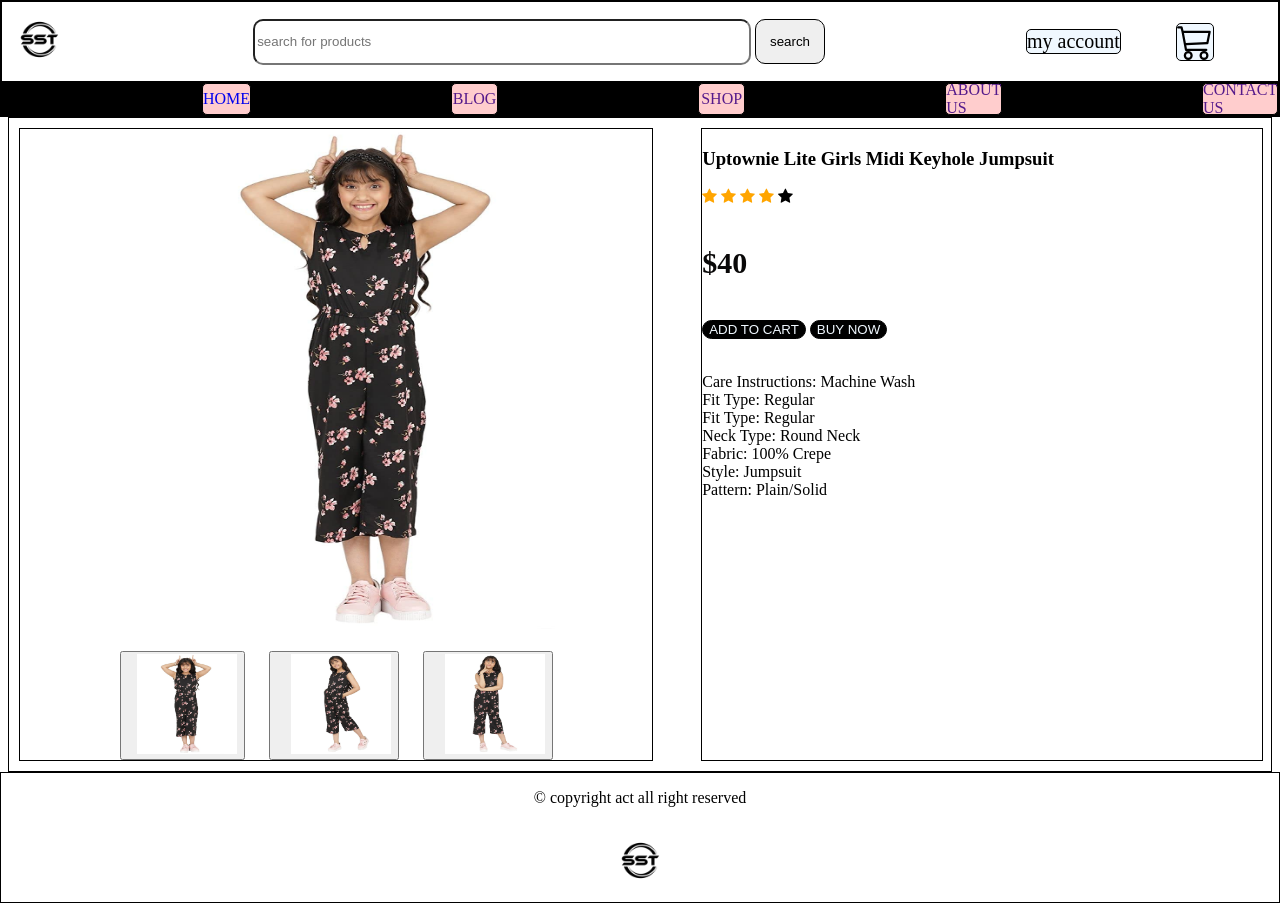
<file: girlswear_full.html>
<!DOCTYPE html>
<html lang="en">

<head>
    <meta charset="UTF-8">
    <meta http-equiv="X-UA-Compatible" content="IE=edge">
    <meta name="viewport" content="width=device-width, initial-scale=1.0">
    <title>laptops </title>
    <link rel="stylesheet" href="laptop_full.css">
    <script src="index.js"></script>
    <link rel="stylesheet" href="https://cdnjs.cloudflare.com/ajax/libs/font-awesome/4.7.0/css/font-awesome.min.css">
    <style>
        .checked {
            color: orange;
        }
    </style>
    <script>
        function function1(a) {
            if (a == 1) {
                document.getElementById("class").src = 'images_electronics/g irlswear1.jpg';
            }
            else if (a == 2) {
                document.getElementById('class').src = 'images_electronics/girswear11.jpg';
            }
            else if (a == 3) {
                document.getElementById('class').src = 'images_electronics/girswear12.jpg';
            }

        }
    </script>


</head>

<body>
    <div class="maindiv">
        <div class="navbar">
            <div class="search_div">
                <div class="space">
                    <img src="images/mobiles/logo.png" alt="SST" class="logo" height="70px" width="75px">
                </div>
                <div class="space2">
                    <input type="text" placeholder="search for products" class="search">
                    <button class="btn">search</button>
                </div>
                <div class="space3">
                    <a class="space31" href="#">my account</a>
                    <svg class="space31" xmlns="http://www.w3.org/2000/svg" width="36" height="36" fill="currentColor"
                        class="bi bi-cart3" viewBox="0 0 16 16">
                        <path
                            d="M0 1.5A.5.5 0 0 1 .5 1H2a.5.5 0 0 1 .485.379L2.89 3H14.5a.5.5 0 0 1 .49.598l-1 5a.5.5 0 0 1-.465.401l-9.397.472L4.415 11H13a.5.5 0 0 1 0 1H4a.5.5 0 0 1-.491-.408L2.01 3.607 1.61 2H.5a.5.5 0 0 1-.5-.5zM3.102 4l.84 4.479 9.144-.459L13.89 4H3.102zM5 12a2 2 0 1 0 0 4 2 2 0 0 0 0-4zm7 0a2 2 0 1 0 0 4 2 2 0 0 0 0-4zm-7 1a1 1 0 1 1 0 2 1 1 0 0 1 0-2zm7 0a1 1 0 1 1 0 2 1 1 0 0 1 0-2z" />
                    </svg>

                </div>

                <!-- <i class="bi bi-cart3"></i> -->

            </div>
            <div class="menu">
                <ul class="menu_list">
                    <li> <a href="index.html">HOME</a></li>
                    <li> <a href="">BLOG</a></li>
                    <li> <a href="">SHOP</a></li>
                    <li> <a href="">ABOUT US</a></li>
                    <li> <a href="">CONTACT US</a></li>
                </ul>


            </div>

        </div>


        <div class="main_content">
            <div class="sorting">
                <img id="class"  style="padding-left:100px ;" src="images_electronics/g irlswear1.jpg" alt="NO PHOTO" height="500px" width="500px"><br><br>
                <button style="padding-left: 15px;margin-left: 100px;" type="button" onclick="function1(1)"><img
                        src="images_electronics/g irlswear1.jpg" alt="" height="100px" width="100px"></button>
                <button style="padding-left: 20px;margin-left: 20px;" type="button" onclick="function1(2)"><img
                        src="images_electronics/girswear11.jpg" alt="" height="100px" width="100px"></button>
                <button style="padding-left: 20px;margin-left: 20px;" type="button" onclick="function1(3)"><img
                        src="images_electronics/girswear12.jpg" alt="" height="100px" width="100px"></button>


            </div>
            <div class="content">
                <h3>Uptownie Lite Girls Midi Keyhole Jumpsuit</h3>
                <span class="fa fa-star checked"></span>
                <span class="fa fa-star checked"></span>
                <span class="fa fa-star checked"></span>
                <span class="fa fa-star checked"></span>
                <span class="fa fa-star not"></span>
                <h4 style="color:rgb(9, 8, 8);font-size:30px">$40</h4>
                <button class="button" style="align-items:center" type="button">ADD TO CART</button>
                <button class="button" style="align-items:center" type="button">BUY NOW</button> <br> <br>

                <p>

                    Care Instructions: Machine Wash <br>
                    Fit Type: Regular <br>
                    Fit Type: Regular <br>
                    Neck Type: Round Neck <br>
                    Fabric: 100% Crepe <br>
                    Style: Jumpsuit <br>
                    Pattern: Plain/Solid <br>
                </p>



            </div>
        </div>





        <footer class="footer">
            <p>&copy; copyright act all right reserved</p>
            <img src="images/mobiles/logo.png" alt="SST" class="logo" height="70px" width="75px">


        </footer>
    </div>

</body>

</html>
</file>
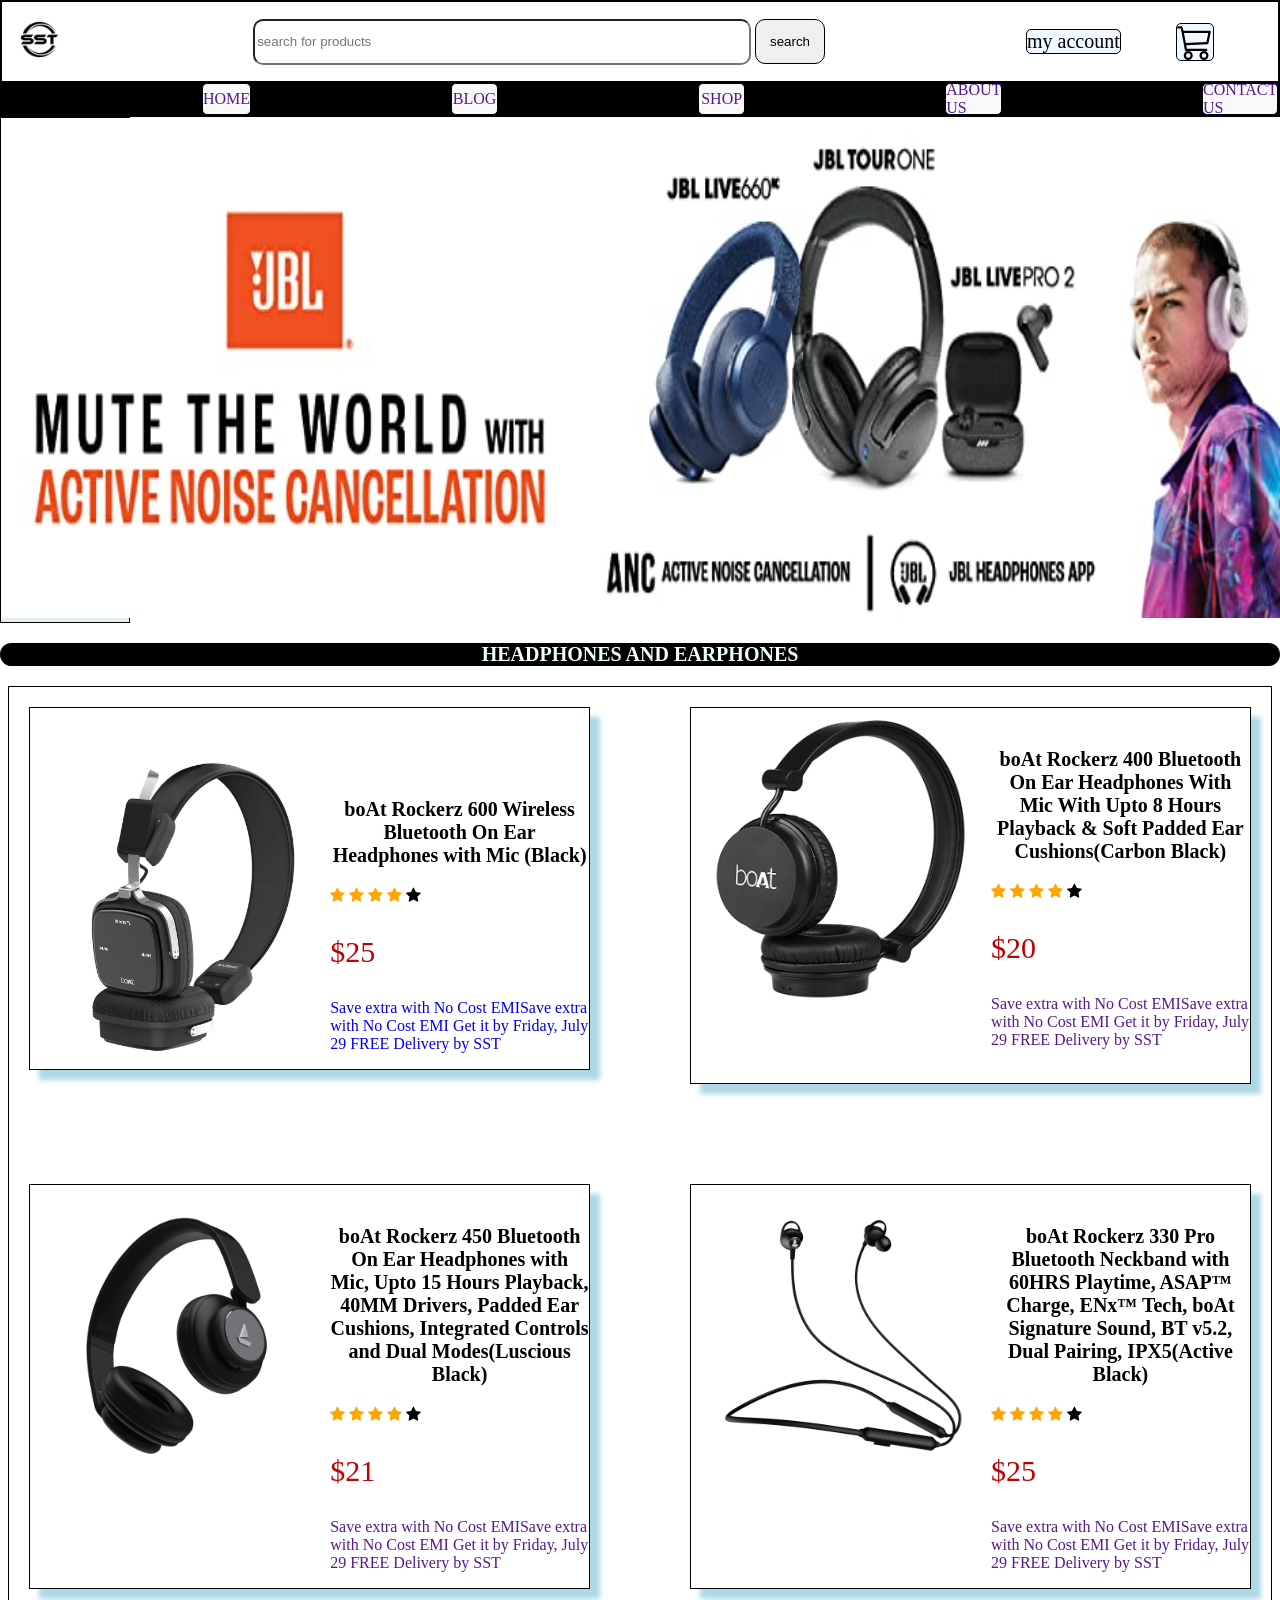
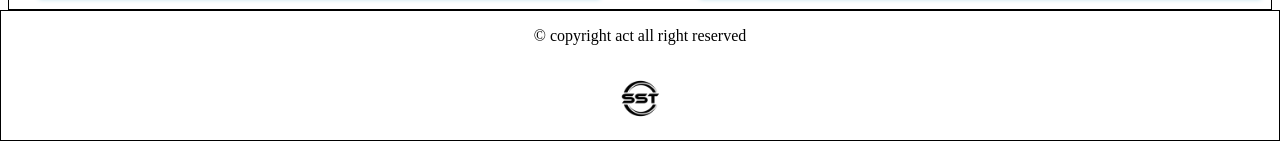
<file: headphones.html>
<!DOCTYPE html>
<html lang="en">

<head>
    <meta charset="UTF-8">
    <meta http-equiv="X-UA-Compatible" content="IE=edge">
    <meta name="viewport" content="width=device-width, initial-scale=1.0">
    <title>electronics</title>
    <link rel="stylesheet" href="laptop.css">
    <script src="index.js"></script>
    <link rel="stylesheet" href="https://cdnjs.cloudflare.com/ajax/libs/font-awesome/4.7.0/css/font-awesome.min.css">

</head>

<body>
    <div class="maindiv">
        <div class="navbar">
            <div class="search_div">
                <div class="space">
                    <img src="images/mobiles/logo.png" alt="SST" class="logo" height="70px" width="75px">
                </div>
                <div class="space2">
                    <input type="text" placeholder="search for products" class="search">
                    <button class="btn">search</button>
                </div>
                <div class="space3">
                    <a class="space31" href="#">my account</a>
                    <svg class="space31" xmlns="http://www.w3.org/2000/svg" width="36" height="36" fill="currentColor"
                        class="bi bi-cart3" viewBox="0 0 16 16">
                        <path
                            d="M0 1.5A.5.5 0 0 1 .5 1H2a.5.5 0 0 1 .485.379L2.89 3H14.5a.5.5 0 0 1 .49.598l-1 5a.5.5 0 0 1-.465.401l-9.397.472L4.415 11H13a.5.5 0 0 1 0 1H4a.5.5 0 0 1-.491-.408L2.01 3.607 1.61 2H.5a.5.5 0 0 1-.5-.5zM3.102 4l.84 4.479 9.144-.459L13.89 4H3.102zM5 12a2 2 0 1 0 0 4 2 2 0 0 0 0-4zm7 0a2 2 0 1 0 0 4 2 2 0 0 0 0-4zm-7 1a1 1 0 1 1 0 2 1 1 0 0 1 0-2zm7 0a1 1 0 1 1 0 2 1 1 0 0 1 0-2z" />
                    </svg>

                </div>

                <!-- <i class="bi bi-cart3"></i> -->

            </div>
            <div class="menu">
                <ul class="menu_list">
                    <li> <a href="">HOME</a></li>
                    <li> <a href="">BLOG</a></li>
                    <li> <a href="">SHOP</a></li>
                    <li> <a href="">ABOUT US</a></li>
                    <li> <a href="">CONTACT US</a></li>
                </ul>


            </div>

        </div>
        <div class="adv">

            <img src="images_electronics/hea.jpg" alt="no ads.." height="500px" width="1740px">

        </div>
        <h3
            style="font-size:20px;text-align: center;color:azure;background-color: black;width:auto;border-radius: 1rem;">
        HEADPHONES AND EARPHONES</h3>

        <div class="main_content">
            <!-- <div class="sorting">
                sort by  
            </div> -->


            <a href="headphones_full.html">
                <div class="laptops  electronics ">
                    <div class="ele_image">
                        <img class='img' src="images_electronics/headphones1.jpg" alt="" height="300px" width="300px">
                    </div>
                    <div class="ele_type1">
                        <h3 class="ele_type">boAt Rockerz 600 Wireless Bluetooth On Ear Headphones with Mic (Black)
                        </h3>
                        <span class="fa fa-star checked"></span>
                        <span class="fa fa-star checked"></span>
                        <span class="fa fa-star checked"></span>
                        <span class="fa fa-star checked"></span>
                        <span class="fa fa-star not"></span>
                        <p class="para">$25</p>
                        <p>Save extra with No Cost EMISave extra with No Cost EMI
                            Get it by Friday, July 29
                           FREE Delivery by SST
                           </p>
                        

                    </div>

                </div>

            </a>
            <a href="">
                <div class="bluetooth electronics">
                    <div class="ele_image">
                        <img class='img' src="images_electronics/headphones2.jpg" alt="" height="300px" width="300px">
                    </div>
                    <div class="ele_type1" style="height: 375px;">
                        <h3 class="ele_type">boAt Rockerz 400 Bluetooth On Ear Headphones With Mic With Upto 8 Hours Playback & Soft Padded Ear Cushions(Carbon Black)</h3>
                            <span class="fa fa-star checked"></span>
                            <span class="fa fa-star checked"></span>
                            <span class="fa fa-star checked"></span>
                            <span class="fa fa-star checked"></span>
                            <span class="fa fa-star not"></span>
                        <p class="para">$20</p>
                        <p>Save extra with No Cost EMISave extra with No Cost EMI
                            Get it by Friday, July 29
                           FREE Delivery by SST
                           </p>

                    </div>
                </div>

            </a>
            <a href="">
                <div class="washing electronics">
                    <div class="ele_image">
                        <img class='img' src="images_electronics/headphones3.jpg" alt="" height="300px" width="300px">
                    </div>
                    <div class="ele_type1">
                        <h3 class="ele_type">boAt Rockerz 450 Bluetooth On Ear Headphones with Mic, Upto 15 Hours Playback, 40MM Drivers, Padded Ear Cushions, Integrated Controls and Dual Modes(Luscious Black)</h3>
                            <span class="fa fa-star checked"></span>
                            <span class="fa fa-star checked"></span>
                            <span class="fa fa-star checked"></span>
                            <span class="fa fa-star checked"></span>
                            <span class="fa fa-star not"></span>
                        <p class="para">$21</p>
                        <p>Save extra with No Cost EMISave extra with No Cost EMI
                            Get it by Friday, July 29
                           FREE Delivery by SST
                           </p>

                    </div>
                </div>
            </a>
            <a href="">
                <div class="headphones electronics">
                    <div class="ele_image">
                        <img class='img' src="images_electronics/headphones4.jpg" alt="" height="300px" width="300px">
                    </div>
                    <div class="ele_type1">
                        <h3 class="ele_type">boAt Rockerz 330 Pro Bluetooth Neckband with 60HRS Playtime, ASAP™ Charge, ENx™ Tech, boAt Signature Sound, BT v5.2, Dual Pairing, IPX5(Active Black)
                        </h3>
                        <span class="fa fa-star checked"></span>
                        <span class="fa fa-star checked"></span>
                        <span class="fa fa-star checked"></span>
                        <span class="fa fa-star checked"></span>
                        <span class="fa fa-star not"></span>
                        <p  class="para">$25</p>
                        <p>Save extra with No Cost EMISave extra with No Cost EMI
                            Get it by Friday, July 29
                           FREE Delivery by SST
                           </p>

                    </div>
                </div>
            </a>


        </div>
        <footer class="footer">
            <p>&copy; copyright act all right reserved</p>
            <img src="images/mobiles/logo.png" alt="SST" class="logo" height="70px" width="75px">


        </footer>
    </div>

</body>

</html>
</file>
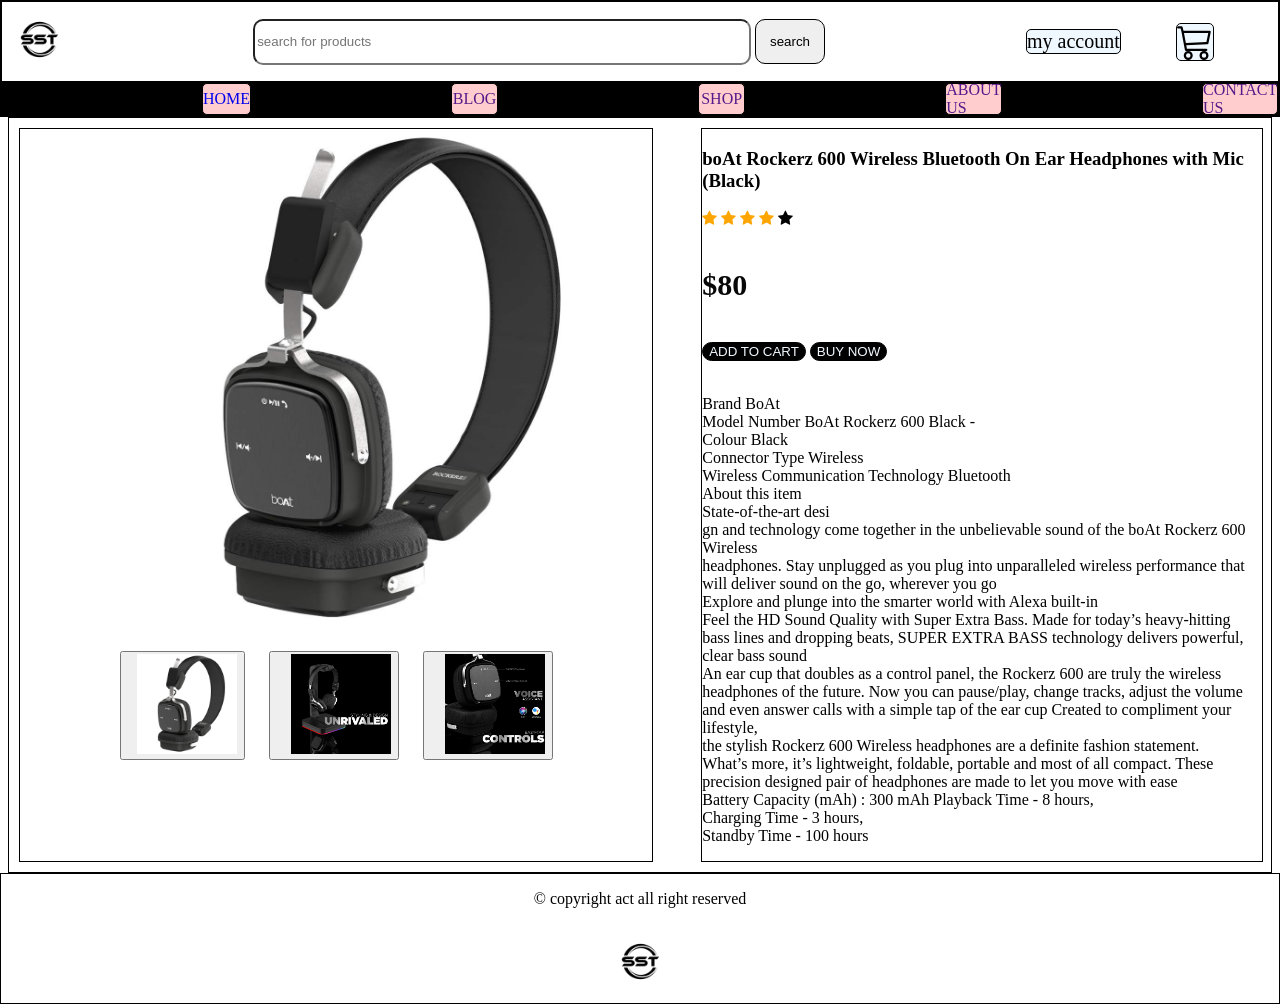
<file: headphones_full.html>
<!DOCTYPE html>
<html lang="en">

<head>
    <meta charset="UTF-8">
    <meta http-equiv="X-UA-Compatible" content="IE=edge">
    <meta name="viewport" content="width=device-width, initial-scale=1.0">
    <title>laptops </title>
    <link rel="stylesheet" href="laptop_full.css">
    <script src="index.js"></script>
    <link rel="stylesheet" href="https://cdnjs.cloudflare.com/ajax/libs/font-awesome/4.7.0/css/font-awesome.min.css">
    <style>
        .checked {
            color: orange;
        }
    </style>
    <script>
        function function1(a) {
            if (a == 1) {
                document.getElementById("class").src = 'images_electronics/headphones1.jpg';
            }
            else if (a == 2) {
                document.getElementById('class').src = 'images_electronics/headphones11.jpg';
            }
            else if (a == 3) {
                document.getElementById('class').src = 'images_electronics/headphones12.jpg';
            }

        }
    </script>


</head>

<body>
    <div class="maindiv">
        <div class="navbar">
            <div class="search_div">
                <div class="space">
                    <img src="images/mobiles/logo.png" alt="SST" class="logo" height="70px" width="75px">
                </div>
                <div class="space2">
                    <input type="text" placeholder="search for products" class="search">
                    <button class="btn">search</button>
                </div>
                <div class="space3">
                    <a class="space31" href="#">my account</a>
                    <svg class="space31" xmlns="http://www.w3.org/2000/svg" width="36" height="36" fill="currentColor"
                        class="bi bi-cart3" viewBox="0 0 16 16">
                        <path
                            d="M0 1.5A.5.5 0 0 1 .5 1H2a.5.5 0 0 1 .485.379L2.89 3H14.5a.5.5 0 0 1 .49.598l-1 5a.5.5 0 0 1-.465.401l-9.397.472L4.415 11H13a.5.5 0 0 1 0 1H4a.5.5 0 0 1-.491-.408L2.01 3.607 1.61 2H.5a.5.5 0 0 1-.5-.5zM3.102 4l.84 4.479 9.144-.459L13.89 4H3.102zM5 12a2 2 0 1 0 0 4 2 2 0 0 0 0-4zm7 0a2 2 0 1 0 0 4 2 2 0 0 0 0-4zm-7 1a1 1 0 1 1 0 2 1 1 0 0 1 0-2zm7 0a1 1 0 1 1 0 2 1 1 0 0 1 0-2z" />
                    </svg>

                </div>

                <!-- <i class="bi bi-cart3"></i> -->

            </div>
            <div class="menu">
                <ul class="menu_list">
                    <li> <a href="index.html">HOME</a></li>
                    <li> <a href="">BLOG</a></li>
                    <li> <a href="">SHOP</a></li>
                    <li> <a href="">ABOUT US</a></li>
                    <li> <a href="">CONTACT US</a></li>
                </ul>


            </div>

        </div>


        <div class="main_content">
            <div class="sorting">
                <img id="class"  style="padding-left:100px ;" src="images_electronics/headphones1.jpg" alt="NO PHOTO" height="500px" width="500px"><br><br>
                <button style="padding-left: 15px;margin-left: 100px;" type="button" onclick="function1(1)"><img
                        src="images_electronics/headphones1.jpg" alt="" height="100px" width="100px"></button>
                <button style="padding-left: 20px;margin-left: 20px;" type="button" onclick="function1(2)"><img
                        src="images_electronics/headphones11.jpg" alt="" height="100px" width="100px"></button>
                <button style="padding-left: 20px;margin-left: 20px;" type="button" onclick="function1(3)"><img
                        src="images_electronics/headphones12.jpg" alt="" height="100px" width="100px"></button>


            </div>
            <div class="content">
                <h3 class="name">boAt Rockerz 600 Wireless Bluetooth On Ear Headphones with Mic (Black)</h3>
                <span class="fa fa-star checked"></span>
                <span class="fa fa-star checked"></span>
                <span class="fa fa-star checked"></span>
                <span class="fa fa-star checked"></span>
                <span class="fa fa-star not"></span>
                <h4 style="color:rgb(9, 8, 8);font-size:30px">$80</h4>
                <button class="button" style="align-items:center" type="button">ADD TO CART</button>
                <button class="button" style="align-items:center" type="button">BUY NOW</button> <br> <br>

                <p>

                    Brand 	BoAt <br>
                    Model Number	BoAt Rockerz 600 Black -<br>
                    Colour	Black<br>
                    Connector Type	Wireless<br>
                    Wireless Communication Technology	Bluetooth<br>
                    About this item<br>
                    State-of-the-art desi<br>gn and technology come together in the unbelievable sound of the boAt Rockerz 600 Wireless <br>headphones. Stay unplugged as you plug into unparalleled wireless performance that will deliver sound on the go, wherever you go<br>
                    Explore and plunge into the smarter world with Alexa built-in<br>
                    Feel the HD Sound Quality with Super Extra Bass. Made for today’s heavy-hitting bass lines and dropping beats, SUPER EXTRA BASS technology delivers powerful, clear bass sound<br>
                    An ear cup that doubles as a control panel, the Rockerz 600 are truly the wireless headphones of the future. Now you can pause/play, change tracks, adjust the volume and even answer calls with a simple tap of the ear cup
                    Created to compliment your lifestyle, <br>the stylish Rockerz 600 Wireless headphones are a definite fashion statement. <br>What’s more, it’s lightweight, foldable, portable and most of all compact. These precision designed pair of headphones are made to let you move with ease<br>
                    Battery Capacity (mAh) : 300 mAh Playback Time - 8 hours,<br> Charging Time - 3 hours,<br> Standby Time - 100 hours

                </p>



            </div>
        </div>





        <footer class="footer">
            <p>&copy; copyright act all right reserved</p>
            <img src="images/mobiles/logo.png" alt="SST" class="logo" height="70px" width="75px">


        </footer>
    </div>

</body>

</html>
</file>
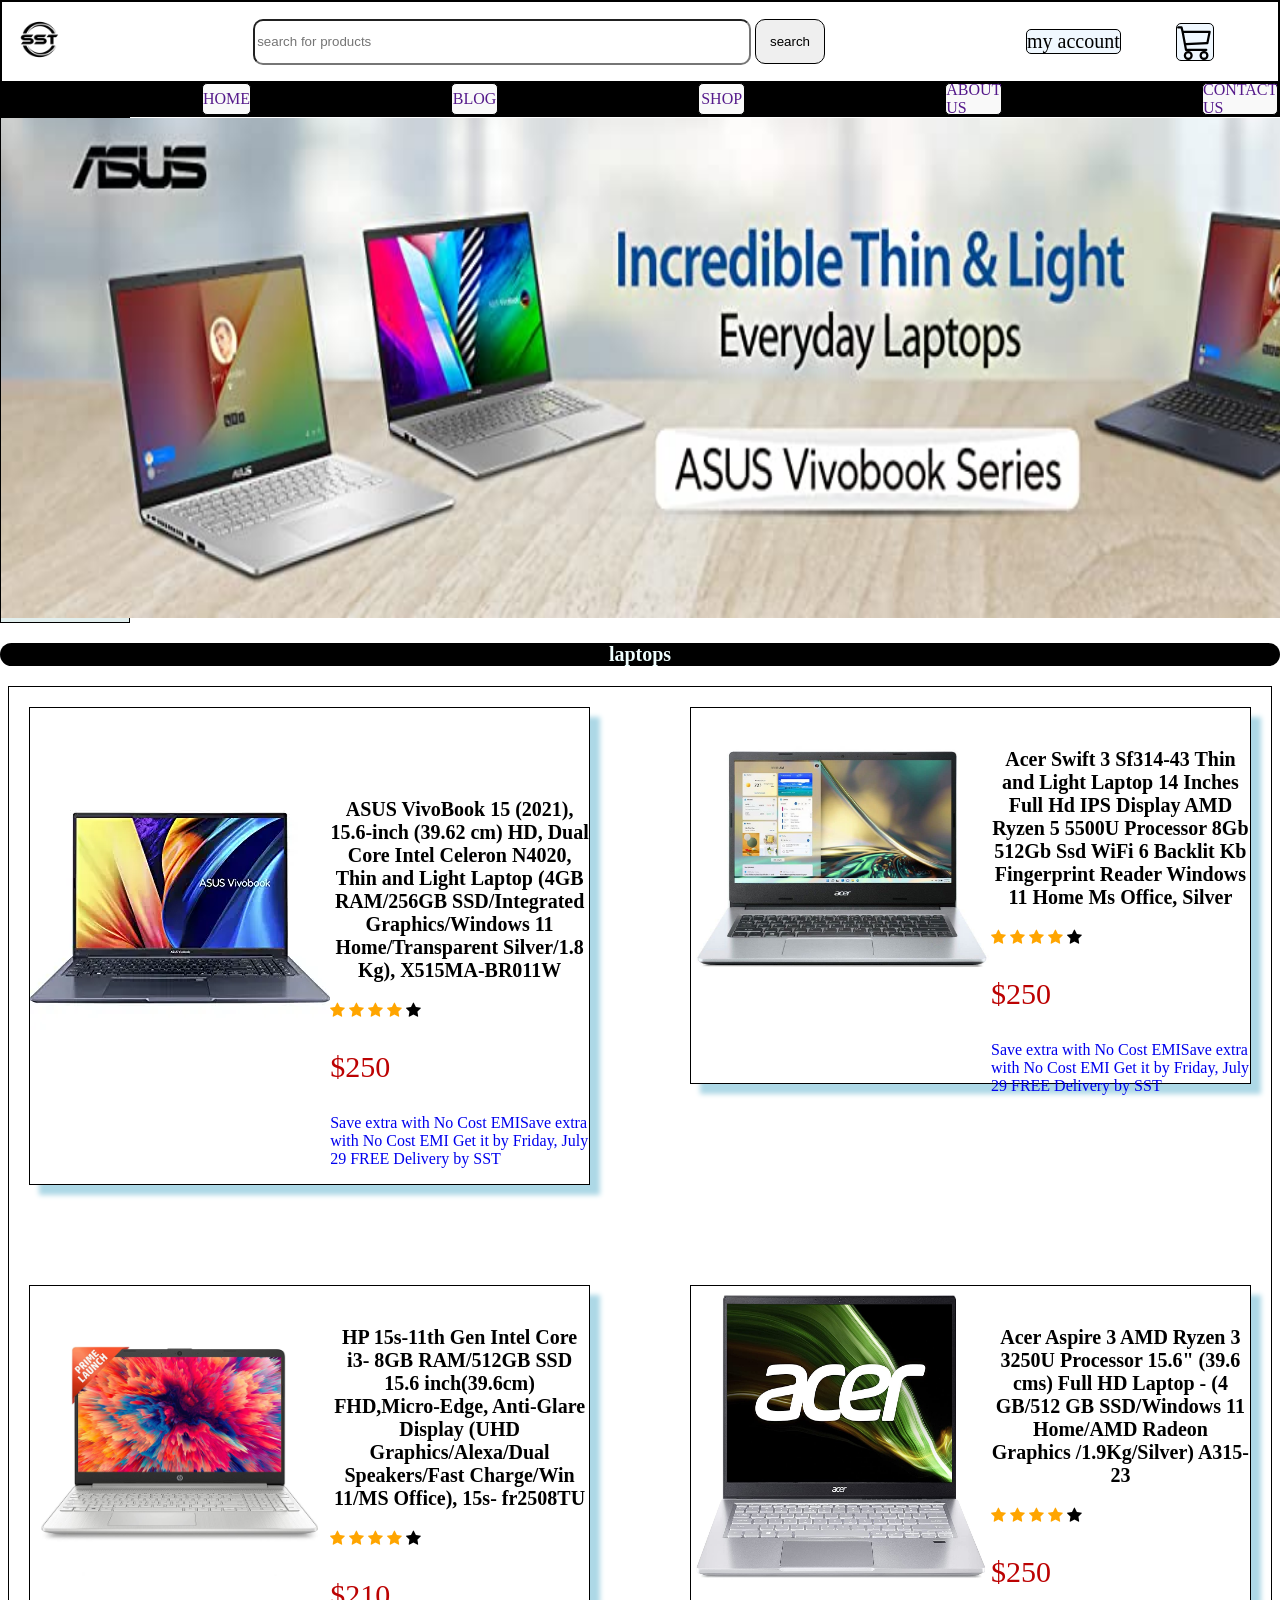
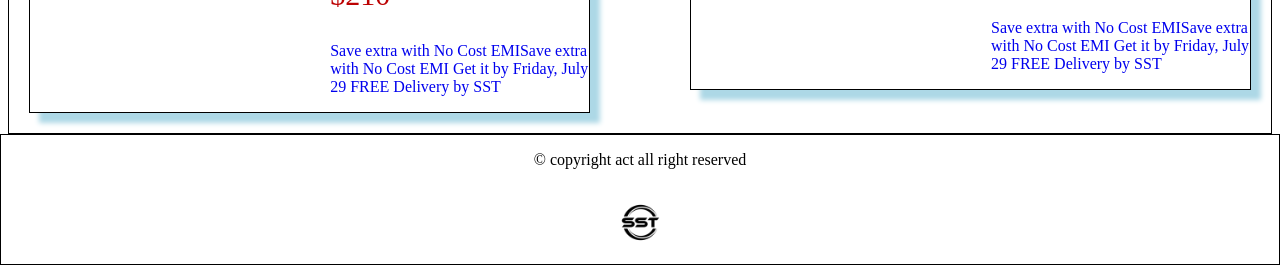
<file: laptops.html>
<!DOCTYPE html>
<html lang="en">

<head>
    <meta charset="UTF-8">
    <meta http-equiv="X-UA-Compatible" content="IE=edge">
    <meta name="viewport" content="width=device-width, initial-scale=1.0">
    <title>electronics</title>
    <link rel="stylesheet" href="laptop.css">
    <script src="index.js"></script>
    <link rel="stylesheet" href="https://cdnjs.cloudflare.com/ajax/libs/font-awesome/4.7.0/css/font-awesome.min.css">

</head>

<body>
    <div class="maindiv">
        <div class="navbar">
            <div class="search_div">
                <div class="space">
                    <img src="images/mobiles/logo.png" alt="SST" class="logo" height="70px" width="75px">
                </div>
                <div class="space2">
                    <input type="text" placeholder="search for products" class="search">
                    <button class="btn">search</button>
                </div>
                <div class="space3">
                    <a class="space31" href="#">my account</a>
                    <svg class="space31" xmlns="http://www.w3.org/2000/svg" width="36" height="36" fill="currentColor"
                        class="bi bi-cart3" viewBox="0 0 16 16">
                        <path
                            d="M0 1.5A.5.5 0 0 1 .5 1H2a.5.5 0 0 1 .485.379L2.89 3H14.5a.5.5 0 0 1 .49.598l-1 5a.5.5 0 0 1-.465.401l-9.397.472L4.415 11H13a.5.5 0 0 1 0 1H4a.5.5 0 0 1-.491-.408L2.01 3.607 1.61 2H.5a.5.5 0 0 1-.5-.5zM3.102 4l.84 4.479 9.144-.459L13.89 4H3.102zM5 12a2 2 0 1 0 0 4 2 2 0 0 0 0-4zm7 0a2 2 0 1 0 0 4 2 2 0 0 0 0-4zm-7 1a1 1 0 1 1 0 2 1 1 0 0 1 0-2zm7 0a1 1 0 1 1 0 2 1 1 0 0 1 0-2z" />
                    </svg>

                </div>

                <!-- <i class="bi bi-cart3"></i> -->

            </div>
            <div class="menu">
                <ul class="menu_list">
                    <li> <a href="">HOME</a></li>
                    <li> <a href="">BLOG</a></li>
                    <li> <a href="">SHOP</a></li>
                    <li> <a href="">ABOUT US</a></li>
                    <li> <a href="">CONTACT US</a></li>
                </ul>


            </div>

        </div>
        <div class="adv">

            <img src="images_electronics/laptops_adv.jpg" alt="no ads.." height="500px" width="1740px">

        </div>
        <h3
            style="font-size:20px;text-align: center;color:azure;background-color: black;width:auto;border-radius: 1rem;">
            laptops</h3>

        <div class="main_content">
            <!-- <div class="sorting">
                sort by  
            </div> -->


            <a href="laptops_full.html">
                <div class="laptops  electronics ">
                    <div class="ele_image">
                        <img class='img' src="images_electronics/laptop1.webp" alt="" height="300px" width="300px">
                    </div>
                    <div class="ele_type1">
                        <h3 class="ele_type">ASUS VivoBook 15 (2021), 15.6-inch (39.62 cm) HD, Dual Core Intel Celeron
                            N4020, Thin and Light Laptop (4GB RAM/256GB SSD/Integrated Graphics/Windows 11
                            Home/Transparent
                            Silver/1.8 Kg), X515MA-BR011W
                        </h3>
                        <span class="fa fa-star checked"></span>
                        <span class="fa fa-star checked"></span>
                        <span class="fa fa-star checked"></span>
                        <span class="fa fa-star checked"></span>
                        <span class="fa fa-star not"></span>
                        <p class="para">$250</p>
                        <p>Save extra with No Cost EMISave extra with No Cost EMI
                            Get it by Friday, July 29
                           FREE Delivery by SST
                           </p>
                        

                    </div>

                </div>

            </a>
            <a href="laptops_full.html">
                <div class="bluetooth electronics">
                    <div class="ele_image">
                        <img class='img' src="images_electronics/laptops2.jpg" alt="" height="300px" width="300px">
                    </div>
                    <div class="ele_type1" style="height: 375px;">
                        <h3 class="ele_type">Acer Swift 3 Sf314-43 Thin and Light Laptop 14 Inches Full Hd IPS Display
                            AMD
                            Ryzen 5 5500U Processor 8Gb 512Gb Ssd WiFi 6 Backlit Kb Fingerprint Reader Windows 11 Home
                            Ms
                            Office, Silver</h3>
                            <span class="fa fa-star checked"></span>
                            <span class="fa fa-star checked"></span>
                            <span class="fa fa-star checked"></span>
                            <span class="fa fa-star checked"></span>
                            <span class="fa fa-star not"></span>
                        <p class="para">$250</p>
                        <p>Save extra with No Cost EMISave extra with No Cost EMI
                            Get it by Friday, July 29
                           FREE Delivery by SST
                           </p>

                    </div>
                </div>

            </a>
            <a href="laptops_full.html">
                <div class="washing electronics">
                    <div class="ele_image">
                        <img class='img' src="images_electronics/laptop3.jpg" alt="" height="300px" width="300px">
                    </div>
                    <div class="ele_type1">
                        <h3 class="ele_type">HP 15s-11th Gen Intel Core i3- 8GB RAM/512GB SSD
                            15.6
                            inch(39.6cm) FHD,Micro-Edge, Anti-Glare Display (UHD Graphics/Alexa/Dual Speakers/Fast
                            Charge/Win 11/MS Office), 15s- fr2508TU</h3>
                            <span class="fa fa-star checked"></span>
                            <span class="fa fa-star checked"></span>
                            <span class="fa fa-star checked"></span>
                            <span class="fa fa-star checked"></span>
                            <span class="fa fa-star not"></span>
                        <p class="para">$210</p>
                        <p>Save extra with No Cost EMISave extra with No Cost EMI
                            Get it by Friday, July 29
                           FREE Delivery by SST
                           </p>

                    </div>
                </div>
            </a>
            <a href="laptops_full.html">
                <div class="headphones electronics">
                    <div class="ele_image">
                        <img class='img' src="images_electronics/laptop4.jpg" alt="" height="300px" width="300px">
                    </div>
                    <div class="ele_type1">
                        <h3 class="ele_type">Acer Aspire 3 AMD Ryzen 3 3250U Processor 15.6" (39.6 cms) Full HD Laptop -
                            (4
                            GB/512 GB SSD/Windows 11 Home/AMD Radeon Graphics /1.9Kg/Silver) A315-23
                        </h3>
                        <span class="fa fa-star checked"></span>
                        <span class="fa fa-star checked"></span>
                        <span class="fa fa-star checked"></span>
                        <span class="fa fa-star checked"></span>
                        <span class="fa fa-star not"></span>
                        <p  class="para">$250</p>
                        <p>Save extra with No Cost EMISave extra with No Cost EMI
                            Get it by Friday, July 29
                           FREE Delivery by SST
                           </p>

                    </div>
                </div>
            </a>


        </div>
        <footer class="footer">
            <p>&copy; copyright act all right reserved</p>
            <img src="images/mobiles/logo.png" alt="SST" class="logo" height="70px" width="75px">


        </footer>
    </div>

</body>

</html>
</file>
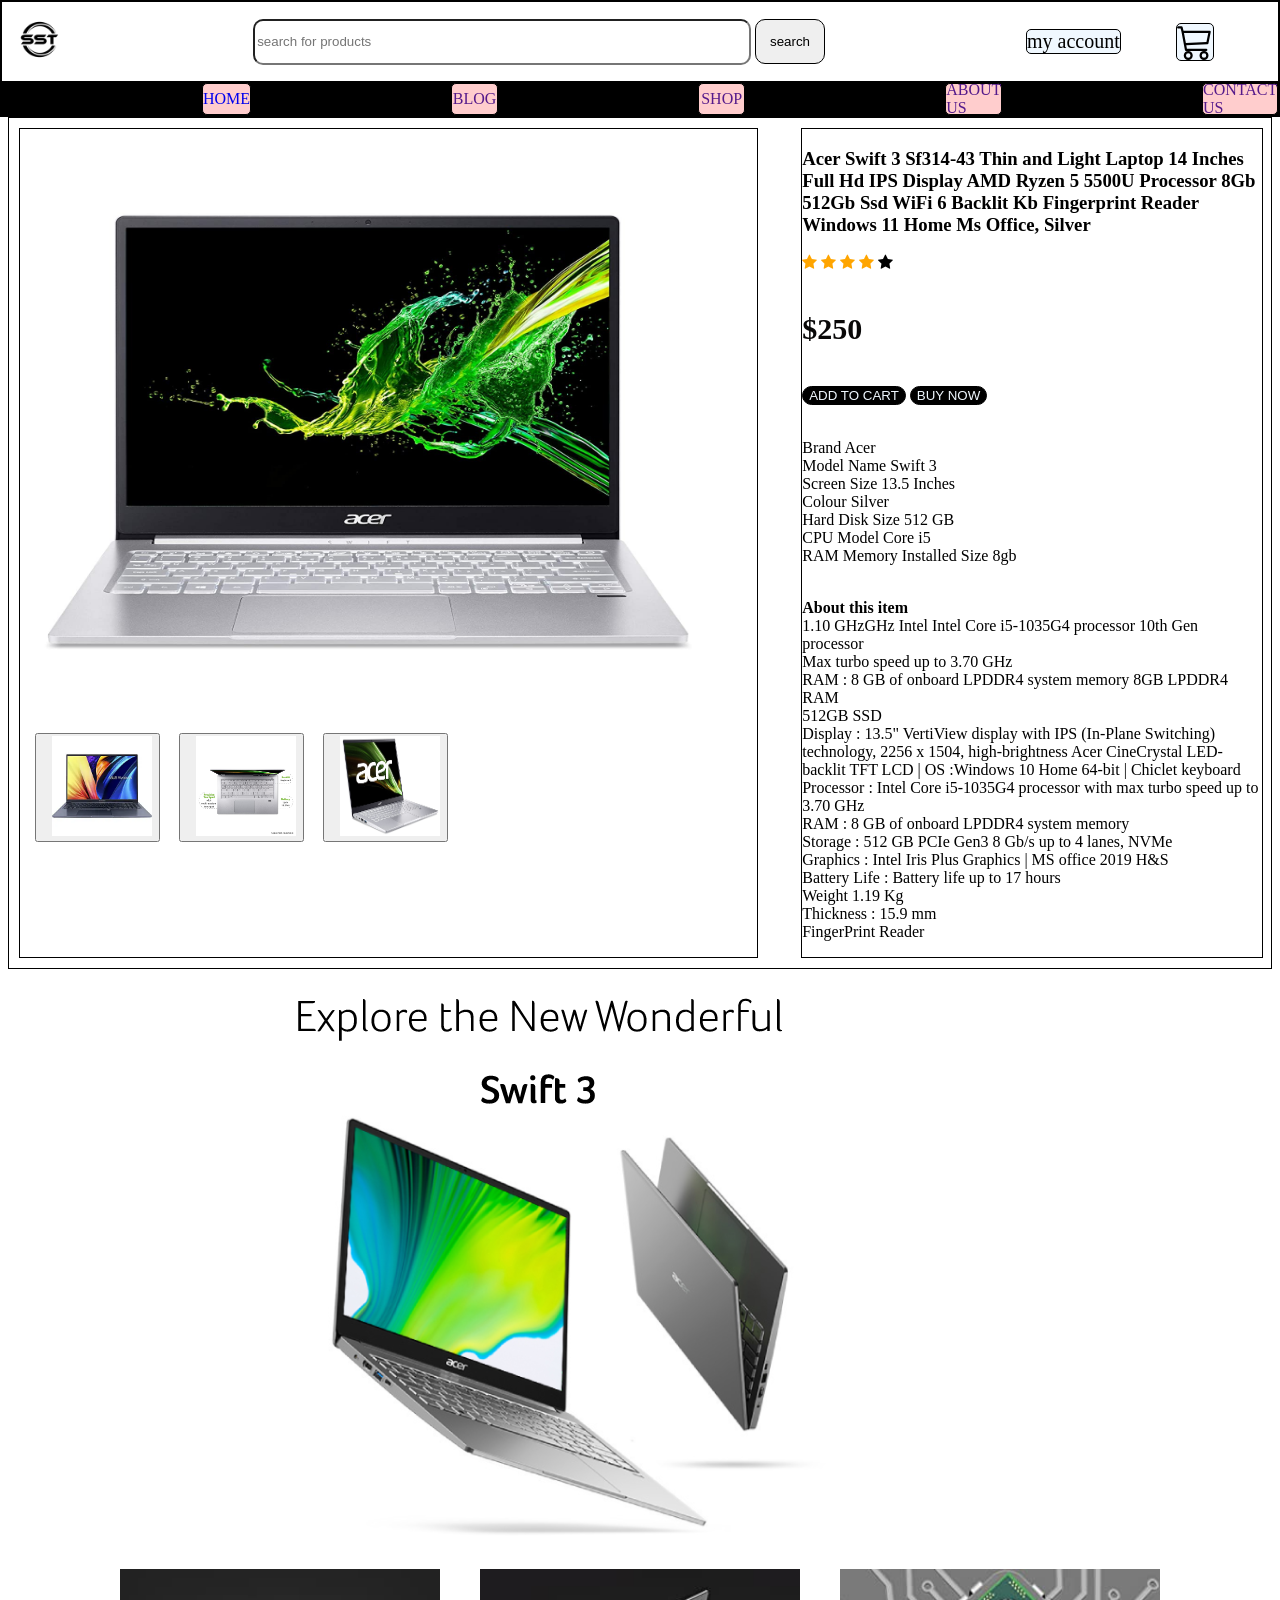
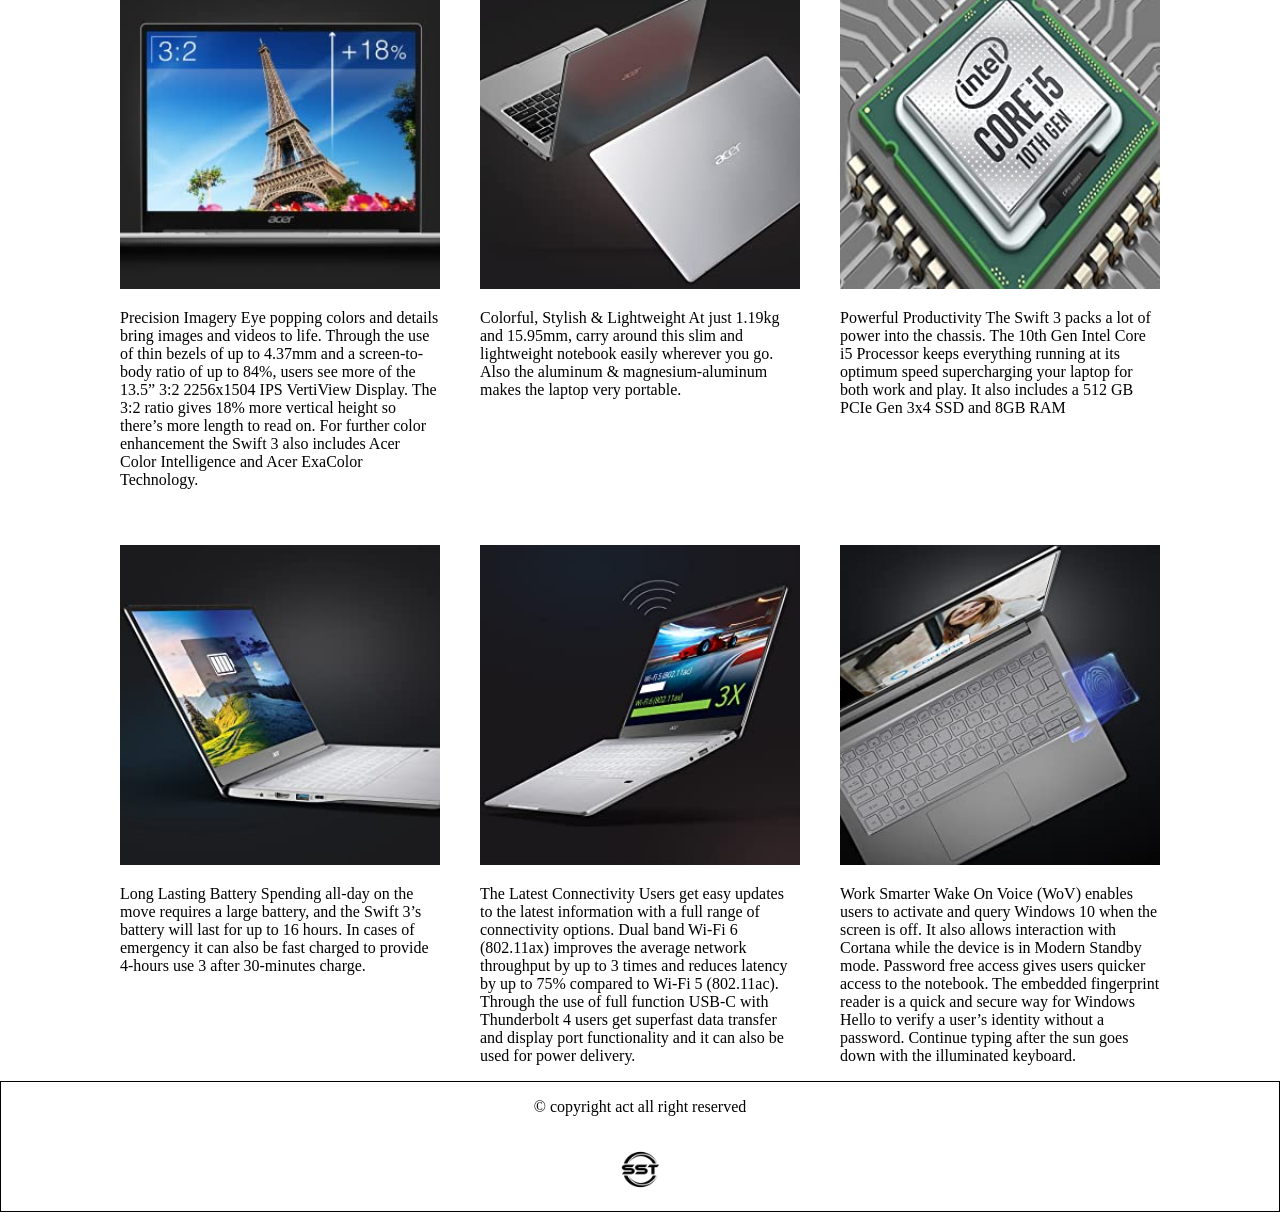
<file: laptops_full.html>
<!DOCTYPE html>
<html lang="en">

<head>
    <meta charset="UTF-8">
    <meta http-equiv="X-UA-Compatible" content="IE=edge">
    <meta name="viewport" content="width=device-width, initial-scale=1.0">
    <title>laptops </title>
    <link rel="stylesheet" href="laptop_full.css">
    <script src="index.js"></script>
    <link rel="stylesheet" href="https://cdnjs.cloudflare.com/ajax/libs/font-awesome/4.7.0/css/font-awesome.min.css">
    <style>
        .checked {
            color: orange;
        }
    </style>
    <script>
        function function1(a) {
            if (a == 1) {
                document.getElementById("class").src = 'images_electronics/laptop1.webp';
            }
            else if (a == 2) {
                document.getElementById('class').src = 'images_electronics/laptop11.jpg';
            }
            else if (a == 3) {
                document.getElementById('class').src = 'images_electronics/laptop12.jpg';
            }

        }
    </script>


</head>

<body>
    <div class="maindiv">
        <div class="navbar">
            <div class="search_div">
                <div class="space">
                    <img src="images/mobiles/logo.png" alt="SST" class="logo" height="70px" width="75px">
                </div>
                <div class="space2">
                    <input type="text" placeholder="search for products" class="search">
                    <button class="btn">search</button>
                </div>
                <div class="space3">
                    <a class="space31" href="#">my account</a>
                    <svg class="space31" xmlns="http://www.w3.org/2000/svg" width="36" height="36" fill="currentColor"
                        class="bi bi-cart3" viewBox="0 0 16 16">
                        <path
                            d="M0 1.5A.5.5 0 0 1 .5 1H2a.5.5 0 0 1 .485.379L2.89 3H14.5a.5.5 0 0 1 .49.598l-1 5a.5.5 0 0 1-.465.401l-9.397.472L4.415 11H13a.5.5 0 0 1 0 1H4a.5.5 0 0 1-.491-.408L2.01 3.607 1.61 2H.5a.5.5 0 0 1-.5-.5zM3.102 4l.84 4.479 9.144-.459L13.89 4H3.102zM5 12a2 2 0 1 0 0 4 2 2 0 0 0 0-4zm7 0a2 2 0 1 0 0 4 2 2 0 0 0 0-4zm-7 1a1 1 0 1 1 0 2 1 1 0 0 1 0-2zm7 0a1 1 0 1 1 0 2 1 1 0 0 1 0-2z" />
                    </svg>

                </div>

                <!-- <i class="bi bi-cart3"></i> -->

            </div>
            <div class="menu">
                <ul class="menu_list">
                    <li> <a href="index.html">HOME</a></li>
                    <li> <a href="">BLOG</a></li>
                    <li> <a href="">SHOP</a></li>
                    <li> <a href="">ABOUT US</a></li>
                    <li> <a href="">CONTACT US</a></li>
                </ul>


            </div>

        </div>


        <div class="main_content">
            <div class="sorting">
                <img id="class" src="images_electronics/laptop_full.jpg" alt="NO PHOTO" height="600px" width="700px">
                <button style="padding-left: 15px;margin-left: 15px;" type="button" onclick="function1(1)"><img
                        src="images_electronics/laptop1.webp" alt="" height="100px" width="100px"></button>
                <button style="padding-left: 15px;margin-left: 15px;" type="button" onclick="function1(2)"><img
                        src="images_electronics/laptop11.jpg" alt="" height="100px" width="100px"></button>
                <button style="padding-left: 15px;margin-left: 15px;" type="button" onclick="function1(3)"><img
                        src="images_electronics/laptop12.jpg" alt="" height="100px" width="100px"></button>


            </div>
            <div class="content">
                <h3>Acer Swift 3 Sf314-43 Thin and Light Laptop 14 Inches Full Hd IPS Display
                    AMD
                    Ryzen 5 5500U Processor 8Gb 512Gb Ssd WiFi 6 Backlit Kb Fingerprint Reader Windows 11 Home
                    Ms
                    Office, Silver</h3>
                <span class="fa fa-star checked"></span>
                <span class="fa fa-star checked"></span>
                <span class="fa fa-star checked"></span>
                <span class="fa fa-star checked"></span>
                <span class="fa fa-star not"></span>
                <h4 style="color:rgb(9, 8, 8);font-size:30px">$250</h4>
                <button class="button" style="align-items:center" type="button">ADD TO CART</button>
                <button class="button" style="align-items:center" type="button">BUY NOW</button> <br> <br>

                <p>
                    Brand Acer <br>
                    Model Name Swift 3 <br>
                    Screen Size 13.5 Inches <br>
                    Colour Silver<br>
                    Hard Disk Size 512 GB<br>
                    CPU Model Core i5<br>
                    RAM Memory Installed Size 8gb <br></p>

                <p><b><br>
                        About this item</b><br>
                    1.10 GHzGHz Intel Intel Core i5-1035G4 processor 10th Gen processor <br> Max turbo speed up to 3.70
                    GHz <br> RAM : 8 GB of onboard LPDDR4 system memory
                    8GB LPDDR4 RAM <br> 512GB SSD
                    <br>Display : 13.5" VertiView display with IPS (In-Plane Switching) technology, 2256 x 1504,
                    high-brightness Acer CineCrystal LED-backlit TFT LCD | OS :Windows 10 Home 64-bit | Chiclet keyboard
                    <br>Processor : Intel Core i5-1035G4 processor with max turbo speed up to 3.70 GHz
                    <br> RAM : 8 GB of onboard LPDDR4 system memory
                    <br>Storage : 512 GB PCIe Gen3 8 Gb/s up to 4 lanes, NVMe <br>
                    Graphics : Intel Iris Plus Graphics | MS office 2019 H&S
                    <br>Battery Life : Battery life up to 17 hours <br> Weight 1.19 Kg <br> Thickness : 15.9 mm <br>
                    FingerPrint Reader

                </p>



            </div>
        </div>
        <div class="specs">
            <img  style="margin-right:100px;padding-right:100px" src="images_electronics/laptop_spects.jpeg" alt="">
            <div class="specs1">
                <div class="pic1 pics">
                    <img  class="img_pics" src="images_electronics/pic1.jpeg" alt="">
                    <p>Precision Imagery
                        Eye popping colors and details bring images and videos to life. Through the use of thin
                        bezels of up to 4.37mm and a screen-to-body ratio of up to 84%, users see more of the 13.5”
                        3:2 2256x1504 IPS VertiView Display. The 3:2 ratio gives 18% more vertical height so there’s
                        more length to read on. For further color enhancement the Swift 3 also includes Acer Color
                        Intelligence and Acer ExaColor Technology.</p>

                </div>
                <div class="pic2 pics"><img class="img_pics"  src="images_electronics/pic2.jpeg" alt="">
                    <p>Colorful, Stylish & Lightweight
                        At just 1.19kg and 15.95mm, carry around this slim and lightweight notebook easily wherever you
                        go. Also the aluminum & magnesium-aluminum makes the laptop very portable. </p>
                </div>
                <div class="pic3 pics"><img  class="img_pics" src="images_electronics/pic3.jpeg" alt="">
                    <p>Powerful Productivity
                        The Swift 3 packs a lot of power into the chassis. The 10th Gen Intel Core i5 Processor keeps
                        everything running at its optimum speed supercharging your laptop for both work and play. It
                        also includes a 512 GB PCIe Gen 3x4 SSD and 8GB RAM</p>

                </div>
                <div class="pic2 pics"><img class="img_pics"  src="images_electronics/pic4.jpeg" alt="">
                    <p>Long Lasting Battery
                        Spending all-day on the move requires a large battery, and the Swift 3’s battery will last for
                        up to 16 hours. In cases of emergency it can also be fast charged to provide 4-hours use 3 after
                        30-minutes charge.</p>

                </div>
                <div class="pic2 pics"><img  class="img_pics" src="images_electronics/pic5.jpeg" alt="">
                    <p>The Latest Connectivity
                        Users get easy updates to the latest information with a full range of connectivity options. Dual
                        band Wi-Fi 6 (802.11ax) improves the average network throughput by up to 3 times and reduces
                        latency by up to 75% compared to Wi-Fi 5 (802.11ac). Through the use of full function USB-C with
                        Thunderbolt 4 users get superfast data transfer and display port functionality and it can also
                        be used for power delivery.</p>
                </div>
                <div class="pic2 pics"><img  class="img_pics" src="images_electronics/pic76.jpeg" alt="">
                    <p>Work Smarter
                        Wake On Voice (WoV) enables users to activate and query Windows 10 when the screen is off. It
                        also allows interaction with Cortana while the device is in Modern Standby mode. Password free
                        access gives users quicker access to the notebook. The embedded fingerprint reader is a quick
                        and secure way for Windows Hello to verify a user’s identity without a password. Continue typing
                        after the sun goes down with the illuminated keyboard.</p>
                </div>
            </div>
        </div>





        <footer class="footer">
            <p>&copy; copyright act all right reserved</p>
            <img src="images/mobiles/logo.png" alt="SST" class="logo" height="70px" width="75px">


        </footer>
    </div>

</body>

</html>
</file>
<file: stylesheet.css>
body{
    margin: 0px;
    padding: 0px;
    box-sizing: border-box;

}

.maindiv{
    height: 100%;
    width: 100%;
}
.navbar{
    /* border:1px solid black; */
     border-bottom: 1px solid black;
    height: 15%;
    background-color: rgb(197,223,222);
}

.search_div{
    height: 50%;
    /* border: 1px solid black; */
     border-bottom: 1px solid black;
    display: flex;
    flex-direction: row;
    /* justify-content: space-between; */
    align-items: center;
}
.menu{
    height: 50%;
    /* border: 1px solid black; */
     border-bottom: 1px solid black;
}

.menu_list{
    margin: 0px;
    padding: 0px;
    display:flex;
    list-style-type: none;
    justify-content: space-between;
    /* align-items: center; */
    height: 100%;



}

.adv{
    /* border:1px solid black; */
     border-bottom: 1px solid black;
    height: 10%;
    background-color: rgba(197,223,222, 0.5);
    display: flex;
    width: 100%;
    justify-content: center;
    align-items: center;


}

.sidebtn {
    height: 157px;
    width: 70px;
    opacity: 0.2;
}

.main_content{
     /* border-bottom: 1px solid black;
    height: 55%;
    display: grid;
    grid-template-columns: 1fr 1fr;
    background-image: url("images/mobiles/background.jpg");
    position: relative;
    left: 50%;
    top: 50%;
    transform: translate(-50%, -50%); */
    background-color: rgb(197,223,222);
    /* background-image: url("images/mobiles/background.jpg"); */
    display: flex;
    justify-content: center;
    align-items: center;
}

.content {
    border-bottom: 1px solid wheat;
    height: 55%;
    display: grid;
    /* grid-row-gap: 30px; */
    grid-template-columns: 1fr 1fr;
    /* background-image: url("images/mobiles/background.jpg"); */
}

.cat{
    /* background-color: aqua; */
    box-shadow: 5px 5px grey;
    border: 1px solid white;
    border-radius: 10px;
    cursor: pointer;
    margin: 30px;
    /* padding: auto auto; */
    height: 350px;
    width: 350px;
    transition: all 0.2s linear;
}

.cat:hover {
    transform: scale(1.1);
}

.cardimg {
    position: relative;
    top: 18px;
    left: 18px;
    width: 90%;
    height: 90%;
}

.footer{
    /* border: 1px solid black; */
     border-bottom: 1px solid black;
    height: 10% ;
}

.search{
    width: 65%;
    height: 40px;
    border-radius: 10px;
    
}

.search:hover{
    color: rgb(28, 120, 201);
    background-color: rgb(242, 242, 242);
}

.btn{
    height: 45px;
    border: 1px solid black;
    border-radius: 10px;
    width:70px

}
.btn:hover{
    color: rgb(243, 248, 246);
    background-color: rgb(32, 32, 32);
}

.logo{
    height: 100%;
}
.space{
    width: 20%;
    height: 100%;
}


.space2{
    width: 60%;
}

.space3{
    width: 20%;
    display: flex;
    justify-content: center;
    align-items: center;
    margin: 10px;
}

.space31{
    margin: 5px;
    margin-right:50px;
    border:1px solid black;
    font-size: 20px;
    background-color: aliceblue ;
    color: black;
    border-radius: 5px;
}

.space31:hover {
    cursor: pointer;
    background-color: black;
    color: white;
}

.adv_img{
    object-fit: contain;
}

li {
    border: 1px solid black;
    width: 100px;
    height: 30px;
    display: flex;
    justify-content: center;
    align-items: center;
    background-color: rgba(1,182,190, 0.5);
    border-radius: 5px;
}

a {
    text-decoration: none;
}

.section1{
    display: flex;
}

.section2{
    display: flex;
}

.footer{
    text-align: center;
}
</file>
<file: laptop_full.css>
body{
    margin: 0px;
    padding: 0px;
    box-sizing: border-box;

}

.maindiv{
    height: 100%;
}
.navbar{
    border:1px solid black;
    height: 15%;
    background-color: rgb(255, 255, 255);
}

.search_div{
    height: 50%;
    border: 1px solid black;
    display: flex;
    flex-direction: row;
    /* justify-content: space-between; */
    align-items: center;
}
.menu{
    height: 50%;
    border: 1px solid black;
    background-color: rgb(0, 0, 0);
}

.menu_list{
    margin: 0px;
    padding: 0px;
    display:flex;
    /* grid-template-rows: repeat(2,2fr); */
    grid-template-columns: repeat(5,2fr);
    list-style-type: none;
    justify-content: center;
    /* align-items: center; */
    height: 100%;



}
.menu_list li{
    margin-left: 200px;
    list-style-type: none;
    color:rgb(255, 255, 255);
    background-color: rgb(255, 205, 205);
}
.menu_list li:hover{
    color:rgb(242, 240, 239);
    background-color:rgb(158, 215, 255);

    
}
.adv{
    border:1px solid black;
    /* height: 20%; */
    background-color: rgba(197,223,222, 0.5);
    width: 10%;


}

.main_content{
    border:1px solid black;
    height: 55%;
    display:grid;

    /* grid-gap: 10px; */
    grid-template-columns: repeat(2,2fr);
    /* grid-template-rows: repeat(2,1fr) ;
    flex-wrap:wrap; */
    /* overflow: auto; */
    /* justify-content: center; */
    width: 97%;
    grid-gap: 5rem;
    margin: auto;
}
.main_content > img {
    flex: 50%;
}

.footer{
    border: 1px solid black;
    height: 10% ;
}

.search{
    width: 65%;
    height: 40px;
    border-radius: 10px;
    
}
.search:hover{
    color: rgb(28, 120, 201);
    background-color: rgb(242, 242, 242);
}

.btn{
    height: 45px;
    border: 1px solid black;
    border-radius: 10px;
    width:70px

}  box-shadow: 10px 10px 5px lightblue;
.btn:hover{
    color: rgb(243, 248, 246);
    background-color: rgb(32, 32, 32);
}
.logo{
    height: 100%;
}
.space{
    width: 20%;
    height: 100%;
}


.space2{
    width: 60%;
}

.space3{
    width: 20%;
    display: flex;
    justify-content: center;
    align-items: center;
    margin: 10px;
}

.space31{
    margin: 5px;
    margin-right:50px;
    border:1px solid black;
    font-size: 20px;
    background-color: aliceblue ;
    color: black;
    border-radius: 5px;
}

.adv_img{
    object-fit: contain;
}

li {
    border: 1px solid black;
    width: 100px;
    height: 30px;
    display: flex;
    justify-content: center;
    align-items: center;
    background-color: rgba(1,182,190, 0.5);
    border-radius: 5px;
}

a {
    text-decoration: none;
}

.section1{
    display: flex;
}
.cat{
    height: 350px;
    width: 350px;
    /* border:1px solid black; */
    /* border-radius: 10%; */
    /* object-fit: fill; */
}



.footer{
    text-align: center;
}
.type{
    /* text-align: center; */
    color: aliceblue;
    background-color: black;
    /* width:fit-content; */
    font-size: 20px;
    /* padding-left:5rem; */
    position: absolute;
    border-radius: 10px;
    margin-left:6rem ;

}

/* .mobiles{
    border:1px solid black;
    grid-gap: 20px;
} */


/* main content */
.main_content{
    display: grid;
    grid-template-columns: repeat(2,3fr);
    justify-content: center;
    padding: 10px;
    flex-wrap:wrap ;
}




.content{
    border: 1px solid black;
    /* width: fit-content; */
    width: 100%;
    /* height: 700px; */
    /* margin-right: 500px; */
}

.sorting{
    border:1px solid black;
    width: 105%;
    /* height: 700px; */
    /* margin-right: 500px; */
}

.button{
    border: 1px solid black;
    border-radius: 20px;
    background-color: black;
    color:aliceblue;
}
.button:hover{
    transform: scale(105%);
    background-color: rgb(96, 96, 96);
    color:rgb(179, 209, 236);
}

.specs1{
    display: grid;
    grid-template-columns: repeat(3,1fr);
    /* align-items: center; */
    /* margin-left:100px   ; */
    /* padding: auto; */
    /* border: 1px solid black; */
    grid-gap: 40px;

}
.specs{
    align-items: center;
    display: flex;
    flex-direction: column;
    flex-wrap: wrap;
    padding-left:50px ;
    padding-right:50px ;
}

.pics{
    width:20rem;
    /* border:1px solid black; */
    align-items: center;
    /* margin-left: 30px;
    padding-left:40px */
}

.img_pics{
    /* margin-left: 130px; */
    /* padding-left: auto; */
    height: fit-content;
    width: 20rem;
}
</file>
<file: laptop.css>
body{
    margin: 0px;
    padding: 0px;
    box-sizing: border-box;

}

.maindiv{
    height: 100%;
}
.navbar{
    border:1px solid black;
    height: 15%;
    background-color: rgb(255, 255, 255);
}

.search_div{
    height: 50%;
    border: 1px solid black;
    display: flex;
    flex-direction: row;
    /* justify-content: space-between; */
    align-items: center;
}
.menu{
    height: 50%;
    border: 1px solid black;
    background-color: rgb(0, 0, 0);
}

.menu_list{
    margin: 0px;
    padding: 0px;
    display:flex;
    /* grid-template-rows: repeat(2,2fr); */
    grid-template-columns: repeat(5,2fr);
    list-style-type: none;
    justify-content: center;
    /* align-items: center; */
    height: 100%;



}
.menu_list li{
    margin-left: 200px;
    list-style-type: none;
    color:rgb(255, 255, 255);
    background-color: rgb(249, 249, 249);
    width: 20%;
}
.menu_list li:hover{
    color:rgb(242, 240, 239);
    background-color:rgb(158, 215, 255);

    
}
.adv{
    border:1px solid black;
    /* height: 20%; */
    background-color: rgba(197,223,222, 0.5);
    width: 10%;


}

.main_content{
    border:1px solid black;
    height: 55%;
    display:grid;

    /* grid-gap: 10px; */
    grid-template-columns: repeat(2,2fr);
    /* grid-template-rows: repeat(2,1fr) ;
    flex-wrap:wrap; */
    /* overflow: auto; */
    /* justify-content: center; */
    width: 97%;
    grid-gap: 5rem;
    margin: auto;
}
.main_content > img {
    flex: 50%;
}

.footer{
    border: 1px solid black;
    height: 10% ;
}

.search{
    width: 65%;
    height: 40px;
    border-radius: 10px;
    
}
.search:hover{
    color: rgb(28, 120, 201);
    background-color: rgb(242, 242, 242);
}

.btn{
    height: 45px;
    border: 1px solid black;
    border-radius: 10px;
    width:70px

}  box-shadow: 10px 10px 5px lightblue;
.btn:hover{
    color: rgb(243, 248, 246);
    background-color: rgb(32, 32, 32);
}
.logo{
    height: 100%;
}
.space{
    width: 20%;
    height: 100%;
}


.space2{
    width: 60%;
}

.space3{
    width: 20%;
    display: flex;
    justify-content: center;
    align-items: center;
    margin: 10px;
}

.space31{
    margin: 5px;
    margin-right:50px;
    border:1px solid black;
    font-size: 20px;
    background-color: aliceblue ;
    color: black;
    border-radius: 5px;
}

.adv_img{
    object-fit: contain;
}

li {
    border: 1px solid black;
    width: 100px;
    height: 30px;
    display: flex;
    justify-content: center;
    align-items: center;
    background-color: rgba(1,182,190, 0.5);
    border-radius: 5px;
}

a {
    text-decoration: none;
}

.section1{
    display: flex;
}
.cat{
    height: 350px;
    width: 350px;
    /* border:1px solid black; */
    /* border-radius: 10%; */
    /* object-fit: fill; */
}



.footer{
    text-align: center;
}
.type{
    /* text-align: center; */
    color: aliceblue;
    background-color: black;
    /* width:fit-content; */
    font-size: 20px;
    /* padding-left:5rem; */
    position: absolute;
    border-radius: 10px;
    margin-left:6rem ;

}

.mobiles{
    border:1px solid black;
    grid-gap: 20px;
}


/* main content */
.main_content{
    /* display: flex; */
    justify-content: center;
    padding: 10px;
    flex-wrap:wrap ;
}

.ele_type{
    text-align: center;
    /* font-family: 'Courier New', Courier, monospace; */
    font-size: 20px;
    color: rgb(0, 0, 0);
    /* background-color: rgb(255, 223, 223); */
    width: 100%;
    /* margin: auto; */
    margin-top: 40px;

}
.electronics{
    border: 1px solid rgb(0, 0, 0);
    /* padding: 10px; */
    display: flex;
    flex-direction: row;
    align-items: flex-start;
    justify-content: center;
    margin:10px;
    box-shadow: 10px 10px 5px lightblue;
}

.laptops{
    padding-top:50px
}
.electronics:hover{
    transform:scale(105%);
    transition: 0.3s;
}

.img{
    margin-left:auto;
    padding: auto;
}
.checked{
    color: orange;
}
.not{
    color:black;
}
.para{
    font-size: 30px;
    color: rgb(188, 2, 2);
}

.div1{
    width: 20%;
    color: white;
    font-weight: bold;

}
.div1:hover{
    color: white;
    background-color: black;
}

.div2{
    color: rgb(0, 0, 0);

}

.div2:hover{
    color: white;
    
}
</file>
<file: footwear.css>
body{
    margin: 0px;
    padding: 0px;
    box-sizing: border-box;

}

.maindiv{
    height: 100%;
    width: 100%;
}
.navbar{
    height: 20%;
    background-color: rgb(197,223,222);
}
.search_div{
    display: flex;
    flex-direction: row;
    justify-content: space-between;
height:50%

}
.menu{
 

height: 50%;
}

.space2{
    width: 60%;
    display: flex;
    flex-direction: row;
    justify-content: space-between;
}
.space3{
    width: 20%;
    display: flex;
    flex-direction: row;
    justify-content: center;
    align-items: center;
    margin-left: 10px;
}
.menu_list{
    margin: 0px;
    padding: 0px;
    display:flex;
    list-style-type: none;
    justify-content: space-between;
    /* align-items: center; */
    height: 100%;



}
.search{
    width: 65%;
    height: 40px;
    border-radius: 10px;
    
}
.search:hover{
    color: rgb(28, 120, 201);
    background-color: rgb(242, 242, 242);
}
.btn{
    height: 45px;
    border: 1px solid black;
    border-radius: 10px;
    width:70px

}
.btn:hover{
    color: rgb(243, 248, 246);
    background-color: rgb(32, 32, 32);
}
.logo{
    height: 100%;
}
.space{
    width: 20%;
    height: 100%;
}
.logo{
    height: 70px;
    width: 70px;
}
.space31{
    margin: 5px;
    margin-right:50px;
    border:1px solid black;
    font-size: 20px;
    background-color: aliceblue ;
    color: black;
    border-radius: 5px;
}
li {
    border: 1px solid black;
    width: 100px;
    height: 30px;
    display: flex;
    justify-content: center;
    align-items: center;
    background-color: rgba(1,182,190, 0.5);
    border-radius: 5px;
}
.add{ 
    height: 20%;

  
}
.content{
    display: flex;
    flex-direction: row;
    background-image: url("images/mobiles/background.jpg");
}
.men,.women{
    margin-left:200px ;
    padding: 10px;
   
    width:fit-content;
    height: fit-content;
}
</file>
